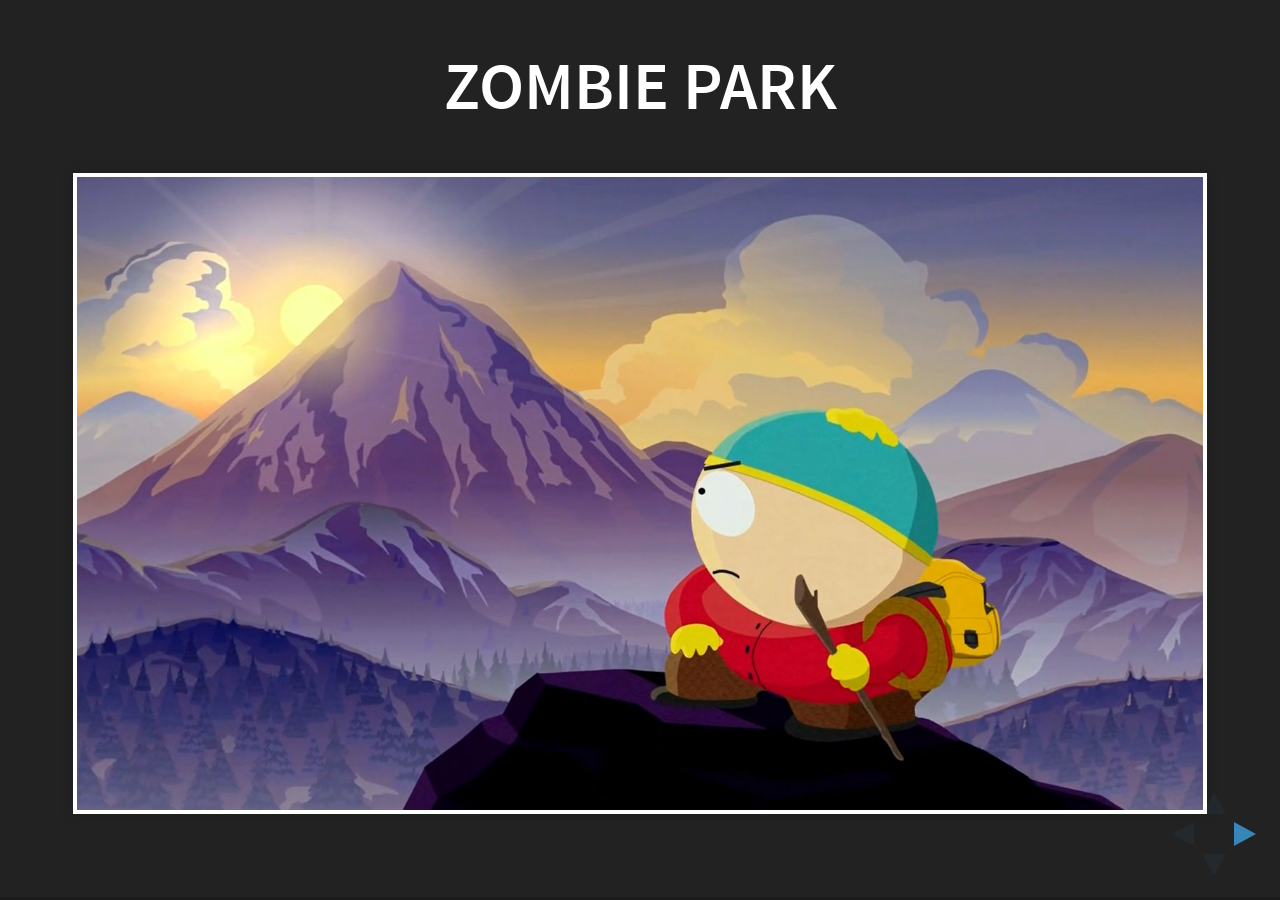
<file: index.html>
<!doctype html>
<html>

<head>
	<meta charset="utf-8">
	<meta name="viewport" content="width=device-width, initial-scale=1.0, maximum-scale=1.0, user-scalable=no">
	<link rel="icon" type="image/png" href="lib/images/logo.png">
	<title>Zombie park</title>

	<link rel="stylesheet" href="css/reveal.css">
	<link rel="stylesheet" href="css/theme/black.css">

	<!-- Theme used for syntax highlighting of code -->
	<link rel="stylesheet" href="lib/css/zenburn.css">
	<link rel="stylesheet" href="lib/css/custom.css">
	<!-- Printing and PDF exports -->
	<script>
		var link = document.createElement('link');
		link.rel = 'stylesheet';
		link.type = 'text/css';
		link.href = window.location.search.match(/print-pdf/gi) ? 'css/print/pdf.css' : 'css/print/paper.css';
		document.getElementsByTagName('head')[0].appendChild(link);
	</script>
</head>

<body>
	<div class="reveal">
		<div class="slides">
			<section>
				<h2>Zombie park</h2>
				<figure><img src="lib/images/back.jpg" alt=""></figure>
			</section>
			<section>
				<h2>Game State</h2>
				<p class="game-satate">Launcher</p>
				<p class="game-satate">LoadingScreen</p>
				<p class="game-satate">Gameplay</p>
			</section>
			<section>
					<h2>Game area</h2>
					<figure><img src="lib/images/scrht2.jpg" alt=""></figure>
			</section>
			<section>
				<h2>Hero</h2>
					
					<section id="fragments">
						<figure class="wrap-img"><img src="lib/images/eric.png" alt=""></figure>
					</section>
					<section id="fragments">
						<pre>
	     <code>
createPlayer: function () {
  this.player.scale.setTo(0.6);
  this.player.body.mass = 0,
  this.add.tween(this.player).to({ y: height * 0.65 }, 1000, Phaser.Easing.Quadratic.In, true, 0, 0, false);
  //walk
  this.player.animations.add("WalkUp", [9, 10, 11], 20, false, true);
  this.player.animations.add("WalkSide", [3, 4, 2], 20, false, true);
  this.player.animations.add("WalkFire", [0, 5, 6], 10, false, true);
  this.player.animations.add("WalkDamage", [12], 20, false, true);
  /*health*/
  this.player.health = this.player.maxHealth = 10;
  this.emptyHP = this.add.sprite((width - 195), 5, "HealthEmpty");
  this.fullHP = this.add.sprite((width - 195), 5, "HealthFull", 1);
  this.life = this.add.sprite((this.emptyHP.x - 15), 15, "Life", 2);
  this.HPRect = new Phaser.Rectangle(0, 0, this.emptyHP.width, this.emptyHP.height);
  this.time.events.add(Phaser.Timer.SECOND * 1, applyBounds, this);
  function applyBounds() {
    this.player.body.collideWorldBounds = true;
  }
}
					</code>
				</pre>
				</section>
			</section>
		<section>
				<h2>Enemies</h2>
					
					<section id="fragments">
						<div class="flex-container">
							<figure class="wrap-img"><img src="lib/images/enemy.png" alt=""></figure>
							<figure class="wrap-img"><img src="lib/images/small_boss.png" alt=""></figure>
							<figure class="wrap-img"><img src="lib/images/big_boss.png" alt=""></figure>
						</div>
					</section>
					<section id="fragments">
						<pre>
	     <code>
function EnemyFactory() {
  this.enemiesTotal = {
    turkey: 180,
    kenny: 1,
    chief: 1
  };
  this.remaining = JSON.parse(JSON.stringify(this.enemiesTotal));
  this.createNext = function () {
    for (var key in this.enemiesTotal) {
      if (this.remaining[key] > 0) {
        this.remaining[key]--;
          return key;
        }
      }
  }
}
					</code>
				</pre>
				</section>
				<section id="fragments">
					<pre><code>
createEnemies: function () {
  this.latestEnemy = this.enemyCreator.createNext();
  if (this.latestEnemy === "turkey") {
  	this.createCreep();
  }
  if (this.latestEnemy === "kenny") {
  	this.createSmallBoss();
    this.time.events.add(Phaser.Timer.SECOND * 2, this.createCandy, this);
    this.time.events.add(Phaser.Timer.SECOND * 10, this.disappearanceCandy, this);
  }
  if (this.latestEnemy === "chief") {
    this.time.events.add(Phaser.Timer.SECOND * 2.5, this.createBigBoss, this);
  }
    this.timer = this.time.now + this.game.rnd.integerInRange(150, 1000);
}						
						</code></pre>
				</section>
				<section id="fragments">
					<h4>Turkey</h4>
					<pre><code>	
createCreep: function () {
  var leftEnemyConfig = {
    startPoint: { x: width + 300, y: this.world.randomY * 0.3 + height / 2 },
    endPoint: { x: -170 }
  };
  var rightEnemyConfig = {
    startPoint: { x: -170, y: this.world.randomY * 0.3 + height / 2 },
    endPoint: { x: width + 350 }
  };
  var currentConfig;
    if (this.game.rnd.integerInRange(0, 1) == 1) {
    	currentConfig = leftEnemyConfig;
    } else {
    	currentConfig = rightEnemyConfig;
    };
    var enemy = this.enemies.create(currentConfig.startPoint.x, currentConfig.startPoint.y, 'Enemy');
      enemy.body.mass = 1;
      enemy.animations.add('walk');
      enemy.animations.play('walk', 10, true);
      this.add.tween(enemy).to(currentConfig.endPoint, 8000, Phaser.Easing.Linear.None, true, 0, 1000, true);
      if (enemy.y > 400) {
      	enemy.scale.setTo(0.7);
      }
      else if (enemy.y < 400) {
        enemy.scale.setTo(0.4);
      }
  }
					</code></pre>
				</section>
<section id="fragments">
					<h4>Kenny</h4>
					<pre><code>	
createSmallBoss: function () {
  var smallBoss = this.boss.create(width + 5, this.world.randomY * 0.3 + 400, 'SmallBoss');
  smallBoss.animations.add('walk');
  smallBoss.animations.play('walk', 10, true);
  smallBoss.scale.setTo(0.45);
  smallBoss.smoothed = true;
  smallBoss.health = 90;
  customMethods.createRandomMove(this.player, 1500, smallBoss, 0.37, height / 2, 2300);
  this.time.events.add(Phaser.Timer.SECOND * 5, soundOfBosses, this);
  function soundOfBosses() {
  	if (smallBoss.health > 0) {
      this.smallBossVoice.play('', 0, 0.6, false);
    }
  }
}
					</code></pre>
				</section>					

<section id="fragments">
					<h4>Chief</h4>
					<pre><code>	
createBigBoss: function () {
  var bigBoss = this.boss.create(width + 5, this.world.randomY * 0.3 + 400, 'BigBoss');
  bigBoss.animations.add('walk');
  bigBoss.animations.play('walk', 2, true);
  this.add.tween(bigBoss).to({ x: 0 }, 4000, Phaser.Easing.Linear.None, true, 0, 1000, true);
  bigBoss.scale.setTo(0.9);
  bigBoss.smoothed = true;
  bigBoss.health = 100;
  customMethods.createRandomMove(this.player, 1700, bigBoss, 0.3, height / 3, 1800);
  bigBoss.smoothed = false;
  this.inBigBoss.play('', 0, 0.75, false);
  this.time.events.add(Phaser.Timer.SECOND * 7, soundOfBosses, this);
  function soundOfBosses() {
    if (bigBoss.health > 0) {
      this.bigBossSong.play('', 0, 0.75, false);
    }
  }
}
					</code></pre>
				</section>					
			</section>
<section>
	<h2>Shoot</h2>
	<section id="fragments">
				<figure class="wrap-img img-bullet"><img src="lib/images/snow_ball.png" alt=""></figure>
	</section>
	<section id="fragments">
				<pre><code>
createBullets: function () {
  this.bulletTimer = 0;
  this.bullets.setAll("outOfBoundsKill", true);
  this.bullets.setAll("checkWorldBounds", true);
},
fire: function () {
  if (this.time.now > this.bulletTimer) {
    var bullet = this.bullets.getFirstExists(false, false, this.player.x - 50, this.player.y + 25);
    if (bullet) {
      bullet.angle = this.player.angle + 50;
      this.physics.arcade.moveToPointer(bullet, customValues.bulletProjectileSpeed);
      this.bulletTimer = this.time.now + customValues.playerFireRate;
    }
  }
}
					</code></pre>
	</section>	
</section>
<section>
	<h2>Damage Player</h2>
	<section id="fragments">
				<pre><code>
this.physics.arcade.collide(this.player, [this.enemies, this.boss], this.damagePlayer, null, this);

damagePlayer: function (player, enemy) {
  this.player.animations.play("WalkDamage", true);
  if (enemy.key == "Enemy") {
    player.damage(2);
    this.playerWound.play("", 0, 0.5, false);
    this.voiceDamage.play("", 0, 0.5, false);
  }
  if (enemy.key == "SmallBoss") {
    player.damage(3);
  }
  if (enemy.key == "BigBoss") {
    player.damage(10);
  }
  if (!this.game.paused || this.enemies.countLiving() > 0) {
    this.HPRect.width = Math.floor((this.player.health / this.player.maxHealth) * this.emptyHP.width);
    this.fullHP.crop(this.HPRect);
    this.gameOverMessage.exists = (this.player.health <= 0);
  }
  if (this.gameOverMessage.exists) {
    this.endOfGame();
    this.enemies.kill();
    this.playerCry.fadeIn(1000);
   }
}
					</code></pre>
	</section>	
</section>
<section>
	<h2>Resolution</h2>
  	<section id="fragments">
				<figure class="wrap-img"><img src="lib/images/mob.jpg" alt=""></figure>
	</section>
		<section id="fragments">
			<pre><code>
this.input.onTap.add(this.onTap, this);
				</code></pre>
		</section>
</section>
<section>
	<h2>Problems</h2>
	<section id="fragments">
				<h4>Random movement of the boss</h4>
				
		<pre><code>
customMethods.createRandomMove(this.player, 1500, smallBoss, 0.37, height / 2, 2300);

createRandomMove: function (player, loop, boss, range, minTop, speed) {
	var move = Wrap.game.time.events.loop(loop, function () {
		Wrap.game.add.tween(boss).to({
			x: player.x,
			y: Wrap.game.world.randomY * range + minTop
		}, speed, Phaser.Easing.Quadratic.InOut, true);
  }, this);
  return move;
}
			</code></pre>
	</section>
	<section id="fragments">
				<h4>Adaptive background</h4>
				
		<pre><code>
var width = window.innerWidth;
var height = window.innerHeight;

Wrap.game = new Phaser.Game(width, height, Phaser.CANVAS);

this.back.height = this.world.height;
  if (width > height) {
  this.back.width = this.world.width;
}
			</code></pre>
	</section>

</section>
<section>
	<h2>Useful links:</h2>
	<ul>
		<li><a href="https://kate-m.github.io/main-game/">Play game</a></li>
		<li><a href="https://github.com/Kate-M/main-game">Source code</a></li>
		<li><a href="http://phaser.io/">Phaser.js</a></li>
	</ul>
</section>
<section>
	<h2>Thank you for your attention!</h2>
	<figure class="flex cat-box">
		<object class="pacman-box" type="image/svg+xml" data="lib/images/cat-svg.svg"></object>
	</figure>
</section>
</div>
</div>

<script src="lib/js/head.min.js"></script>
<script src="js/reveal.js"></script>
<script src="lib/js/custom.js"></script>
<script>
		// More info about config & dependencies:
		// - https://github.com/hakimel/reveal.js#configuration
		// - https://github.com/hakimel/reveal.js#dependencies
		Reveal.initialize({
			dependencies: [
				{ src: 'plugin/markdown/marked.js' },
				{ src: 'plugin/markdown/markdown.js' },
				{ src: 'plugin/notes/notes.js', async: true },
				{ src: 'plugin/highlight/highlight.js', async: true, callback: function () { hljs.initHighlightingOnLoad(); } }
			]
		});
</script>
</body>

</html>
</file>
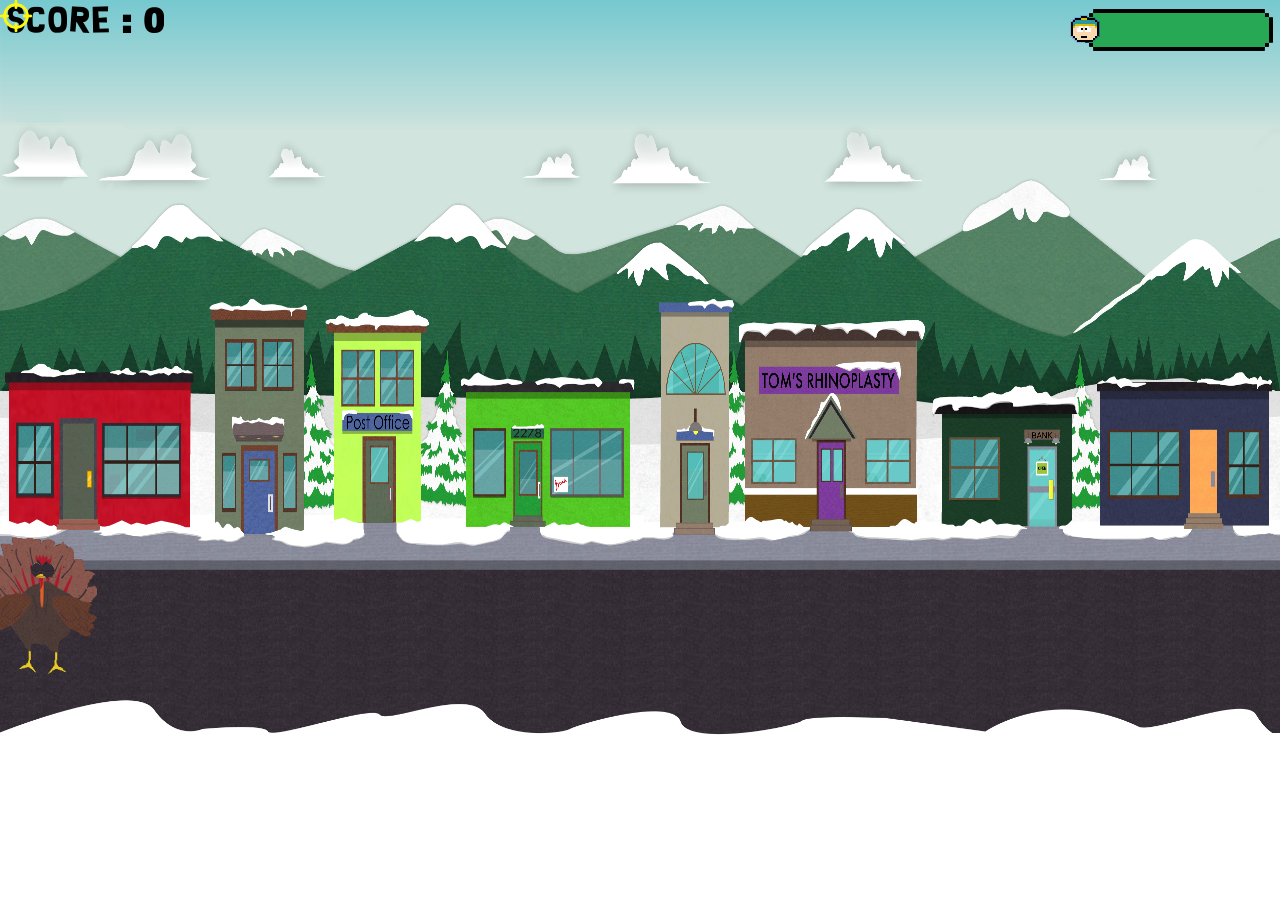
<file: easy-game/index.html>
<!DOCTYPE html>
<html lang="en">
<head>
    <meta charset="UTF-8">
    <title>Zombie Park</title>
    <link rel="stylesheet" href="css/style.css">
    <script src="js/phaser.min.js"></script>
</head>
<body bgcolor="white" onclick="window.focus()" oncotextmenu="event.preventDefault()" onmousewheel="event.preventDefault()">
    <div style = "font-family: SouthPark; position: absolute;"></div>
    <script src="js/launcher.js"></script>
    <script src="js/loadingScreen.js"></script>
    <script src="js/customValues.js"></script>
    <script src="js/customMethods.js"></script>
    <script src="js/MobileUI.js"></script>
    <script src="js/gameplay.js"></script>
    <script src="js/script.js"></script>
   

</body>
</html>
</file>
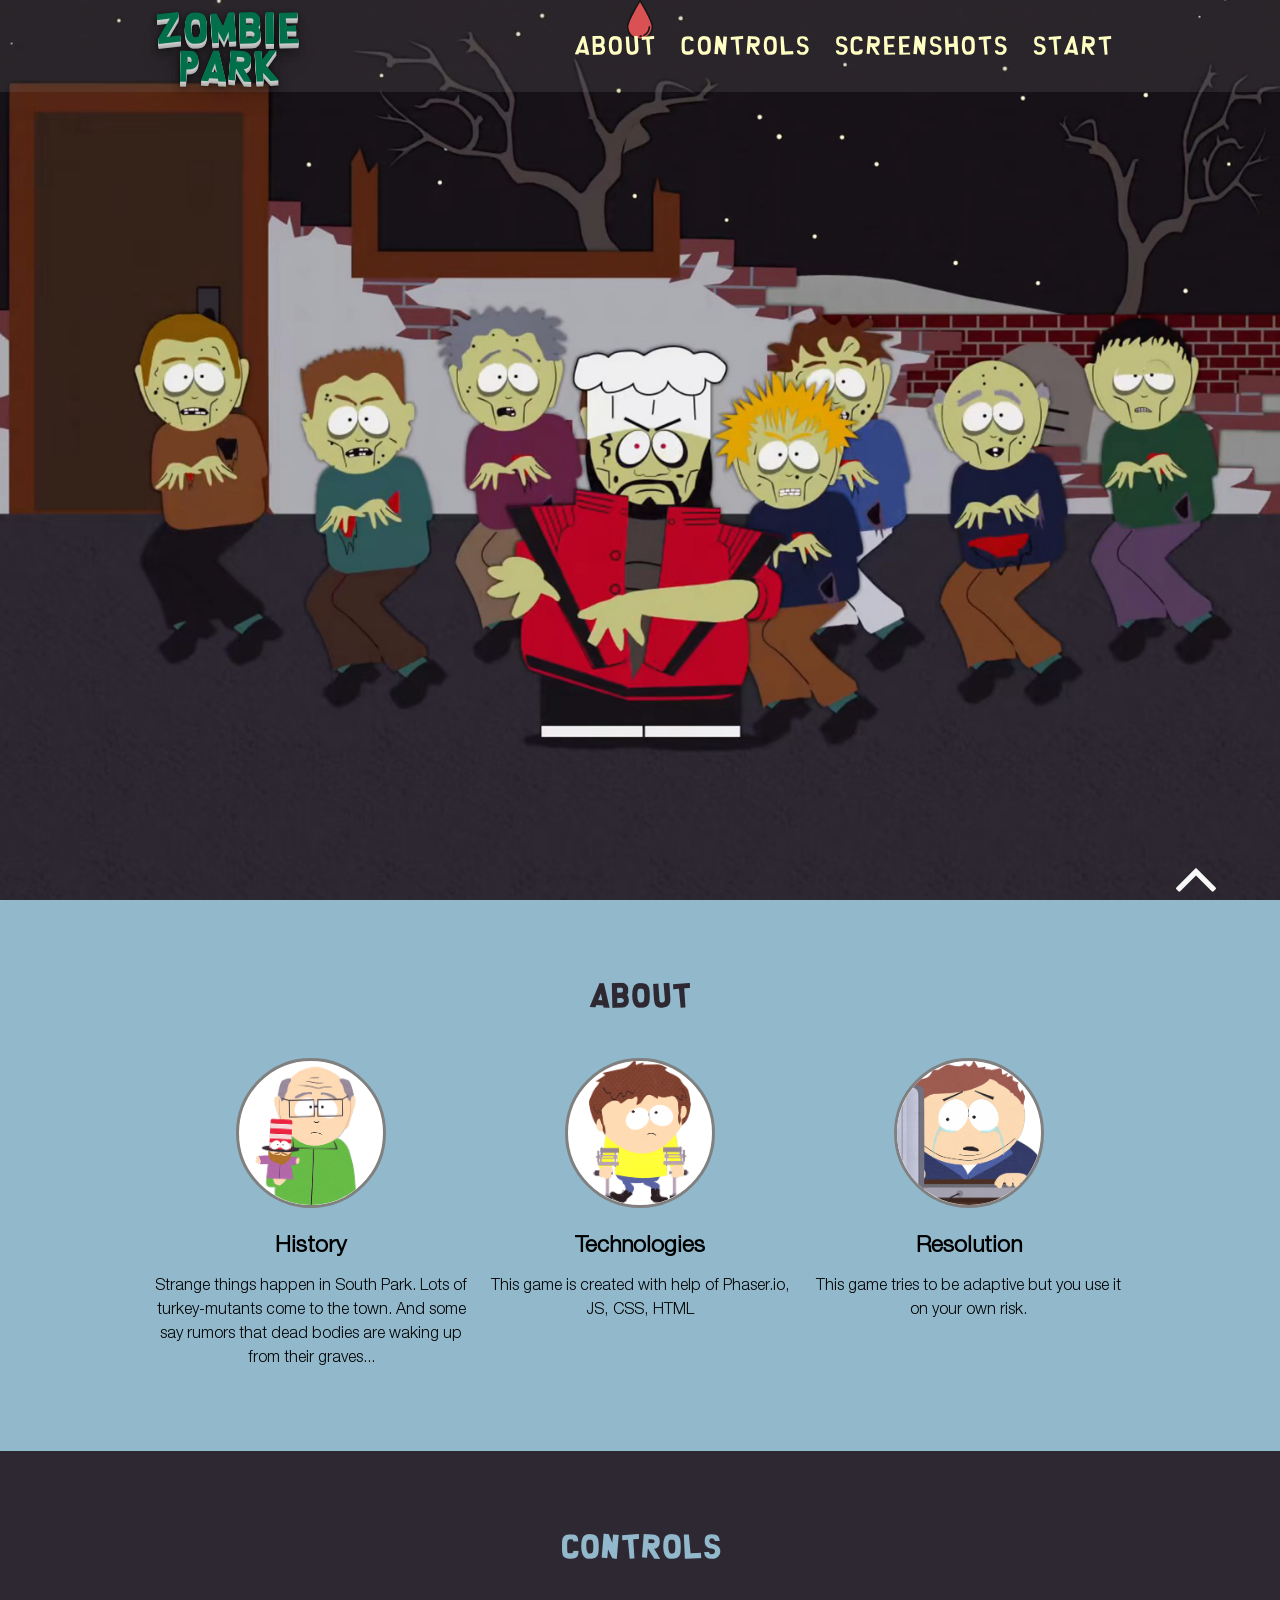
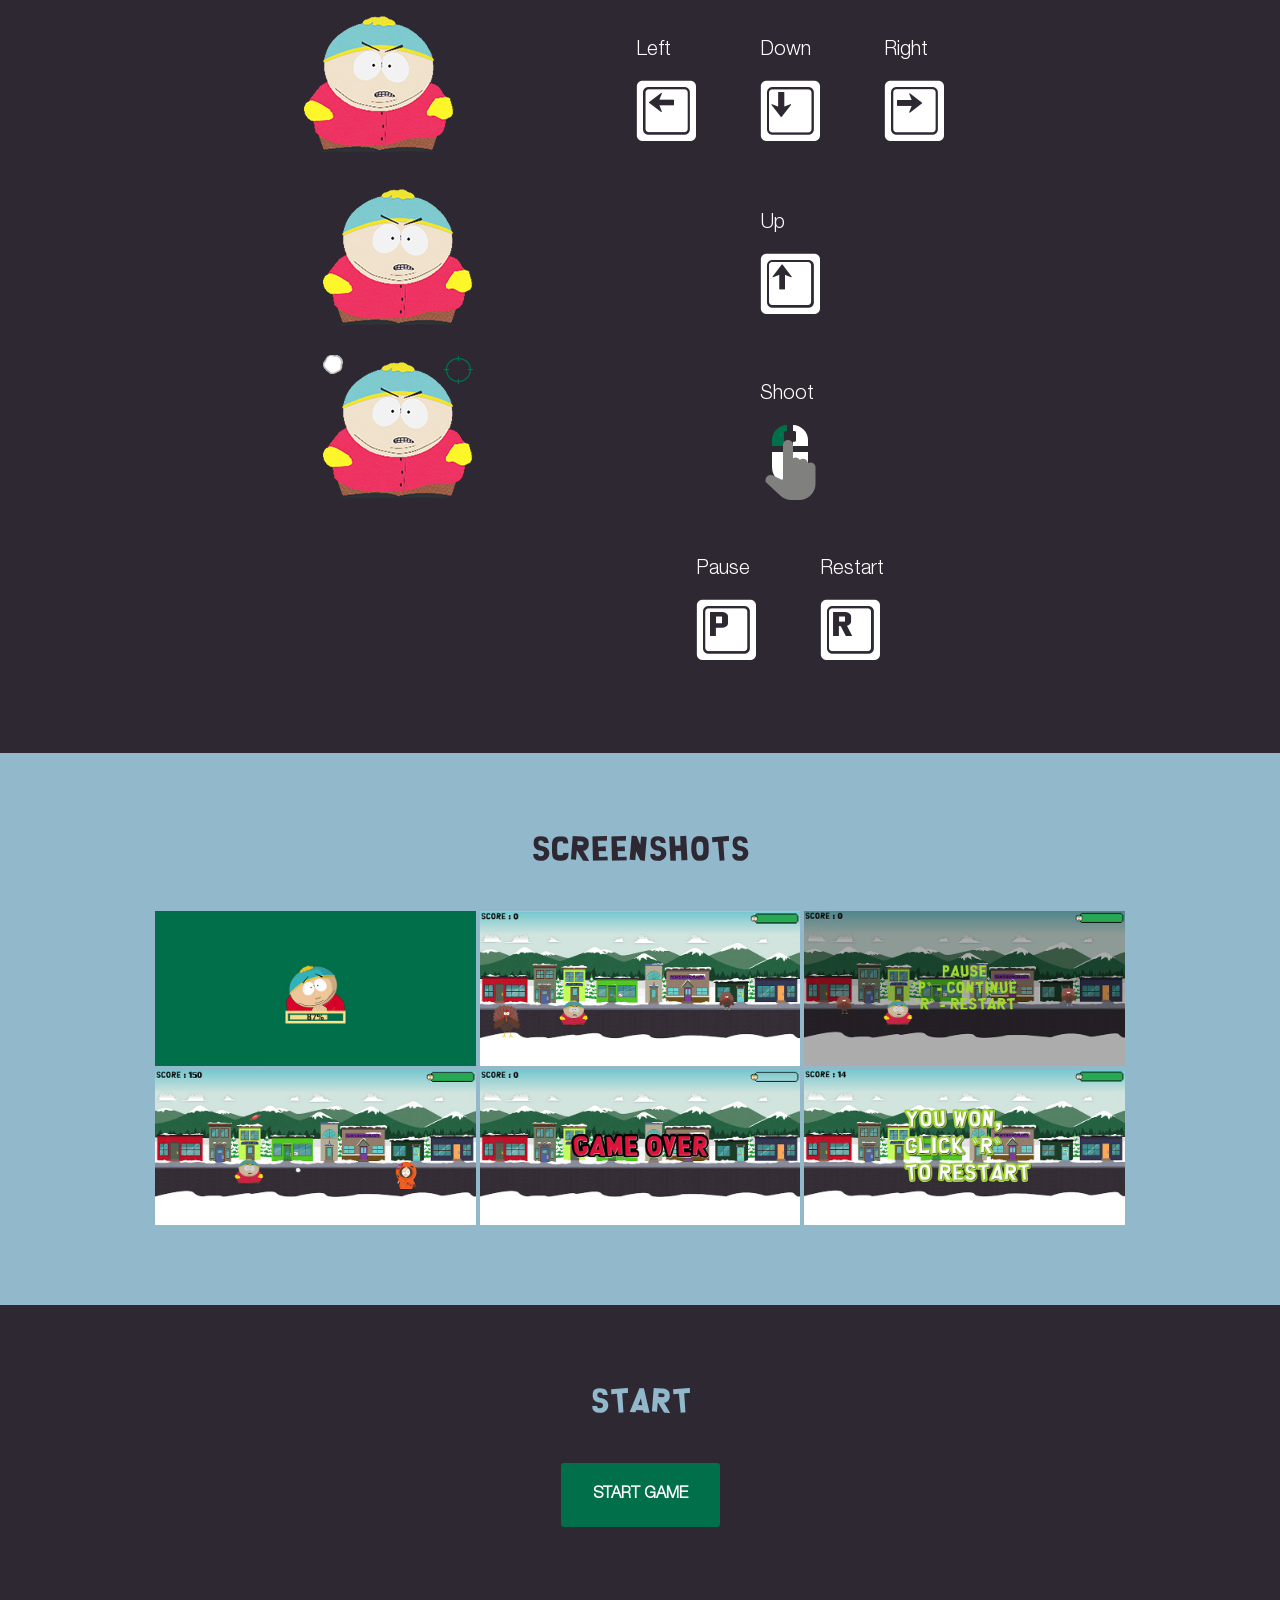
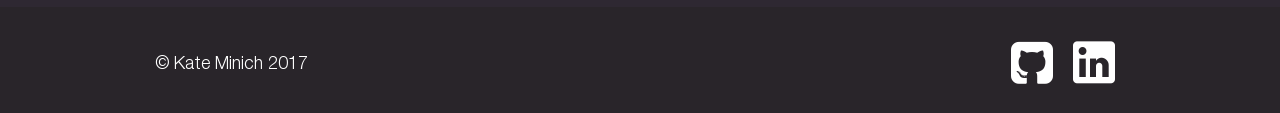
<file: easy-game/page/index.html>
<!doctype html>
<html>

<head>
	<meta charset="utf-8">
	<title>Zombie park</title>
	<meta http-equiv="X-UA-Compatible" content="IE=edge">
	<meta name="viewport" content="width=device-width, initial-scale=1.0">
	<meta name="application-name" content="Zombie park">
	<meta name="msapplication-TileImage" content="images/favicon.png">
	<link rel="icon" type="image/png" href="images/favicon.png">
	<link rel="stylesheet" href="css/style.css">


	<!--[if lt IE 9]>
        <script src="https://oss.maxcdn.com/html5shiv/3.7.2/html5shiv.min.js"></script>
        <script src="https://oss.maxcdn.com/respond/1.4.2/respond.min.js"></script>
    <![endif]-->

</head>

<body>
	<div class="loaderArea">
		<div class="load">
			<div class="preloader-box">
				<div class="preloader-container">
					<div class="preloader-glass">
						<div class="preloader-cap-left"></div>
						<div class="preloader-cap-right"></div>
						<div class="preloader-fill">
							<div class="preloader-bubble-1"></div>
							<div class="preloader-bubble-2"></div>
							<div class="preloader-bubble-3"></div>
							<div class="preloader-bubble-4"></div>
							<div class="preloader-bubble-5"></div>
							<div class="preloader-bubble-6"></div>
						</div>
					</div>
				</div>
			</div>
		</div>
	</div>
	<div class="wrapper">
		<header id="header">
			<div class="container container-grid">
				<div class="logo">
					<a href="#">
						<h1>Zombie</br>park</h1>
					</a>
				</div>
				<nav>
					<ul class="menu container-grid">
						<li>
							<a href="#about" class="menu-item">About</a>
						</li>
						<li>
							<a href="#controls" class="menu-item">Controls</a>
						</li>
						<li>
							<a href="#screenshots" class="menu-item">Screenshots</a>
						</li>
						<li>
							<a href="#start" class="menu-item">Start</a>
						</li>
					</ul>
				</nav>
			</div>
		</header>
		<main>
			<section id="banner" class="banner-area">
				<a href="#about" class="btn-down">
					<img src="images/blood.svg" alt="">
				</a>
				<a href="#header" class="btn-up hide">
					<img src="images/up-arrow.svg" alt="">
				</a>
			</section>
			<section id="about" class="about">
				<div class="container">
					<h2>About</h2>
					<ul class="about-list container-grid">
						<li>
							<figure class="about-thumb">
								<div class="about-img-wrap">
									<img class="about-img" src="images/about1.png" alt="">
								</div>
								<figcaption class="about-text">
									<h3>History</h3>
									<p>Strange things happen in South Park. Lots of turkey-mutants come to the town. And some say rumors that dead bodies are waking up from their graves...</p>
								</figcaption>
							</figure>
						</li>
						<li>
							<figure class="about-thumb">
								<div class="about-img-wrap">
									<img class="about-img" src="images/about2.png" alt="">
								</div>
								<figcaption class="about-text">
									<h3>Technologies</h3>
									<p>This game is created with help of <a href="http://phaser.io">Phaser.io</a>, JS, CSS, HTML</p>
								</figcaption>
							</figure>
						</li>
						<li>
							<figure class="about-thumb">
								<div class="about-img-wrap">
									<img class="about-img" src="images/about3.png" alt="">
								</div>
								<figcaption class="about-text">
									<h3>Resolution</h3>
									<p>This game tries to be adaptive but you use it on your own risk.</p>
								</figcaption>
							</figure>
						</li>
					</ul>
				</div>
			</section>
			<section id="controls" class="controls">
				<div class="container">
					<h2>Controls</h2>
					<div class="controls-text">
						<ul class="controls-list">
							<li>
								<div class="controls-preview controls-player controls-side"></div>
								<div class="controls-button">
									<div class="controls-button-wrap">
										<p>Left</p>
										<span class="icon-arrow-left"></span>
									</div>
									<div class="controls-button-wrap">
										<p>Down</p>
										<span class="icon-arrow-down"></span>
									</div>
									<div class="controls-button-wrap">
										<p>Right</p>
										<span class="icon-arrow-right"></span>
									</div>
								</div>
							</li>
							<li>
								<div class="controls-preview controls-player controls-up"></div>
								<div class="controls-button">
									<div class="controls-button-wrap">
										<p>Up</p>
										<span class="icon-arrow-up"></span>
									</div>
								</div>
							</li>
							<li>
								<div class="controls-preview controls-player controls-shoot"></div>
								<div class="controls-button">
									<div class="controls-button-wrap">
										<p>Shoot</p>
										<div class="controls-button-group">
											<object class="controls-mouse" type="image/svg+xml" data="images/mouse.svg"></object>
										</div>
									</div>
								</div>
							</li>
							<li>
								<div class="controls-preview controls-preview-scrht"></div>
								<div class="controls-button">
									<div class="controls-button-wrap">
										<p>Pause</p>
										<span class="icon-letter-p"></span>
									</div>
									<div class="controls-button-wrap">
										<p>Restart</p>
										<span class="icon-letter-r"></span>
									</div>
								</div>
							</li>
						</ul>
					</div>
				</div>
			</section>
			<section id="screenshots" class="screenshots">
				<div class="container">
					<h2>Screenshots</h2>
					<ul class="screenshots-list container-grid">
						<li>
							<figure class><img src="images/scrht1.jpg" alt=""></figure>
						</li>
						<li>
							<figure><img src="images/scrht2.jpg" alt=""></figure>
						</li>
						<li>
							<figure><img src="images/scrht3.jpg" alt=""></figure>
						</li>
						<li>
							<figure><img src="images/scrht4.jpg" alt=""></figure>
						</li>
						<li>
							<figure><img src="images/scrht5.jpg" alt=""></figure>
						</li>
						<li>
							<figure><img src="images/scrht6.jpg" alt=""></figure>
						</li>
					</ul>
				</div>
			</section>
			<section id="start" class="start">
				<div class="container">
					<h2>Start</h2>
					<div class="button-box">
						<a href="https://kate-m.github.io/main-game/" class="btn-start">Start Game</a>
					</div>
				</div>
			</section>
		</main>
		<footer>
			<div class="container container-grid">
				<div class="copyright">
					<p>&copy; Kate Minich 2017</p>
				</div>
				<ul class="social container-grid">
					<li>
						<a href="https://kate-m.github.io" target="_blank">
							<span class="icon-github-sign"></span>
						</a>
					</li>
					<li>
						<a href="https://www.linkedin.com/in/ekaterina-minich-61587594/" target="_blank">
							<span class="icon-linkedin-logo"></span>
						</a>
					</li>
				</ul>
			</div>
		</footer>
	</div>
	<script src="js/scripts.js"></script>
</body>

</html>
</file>
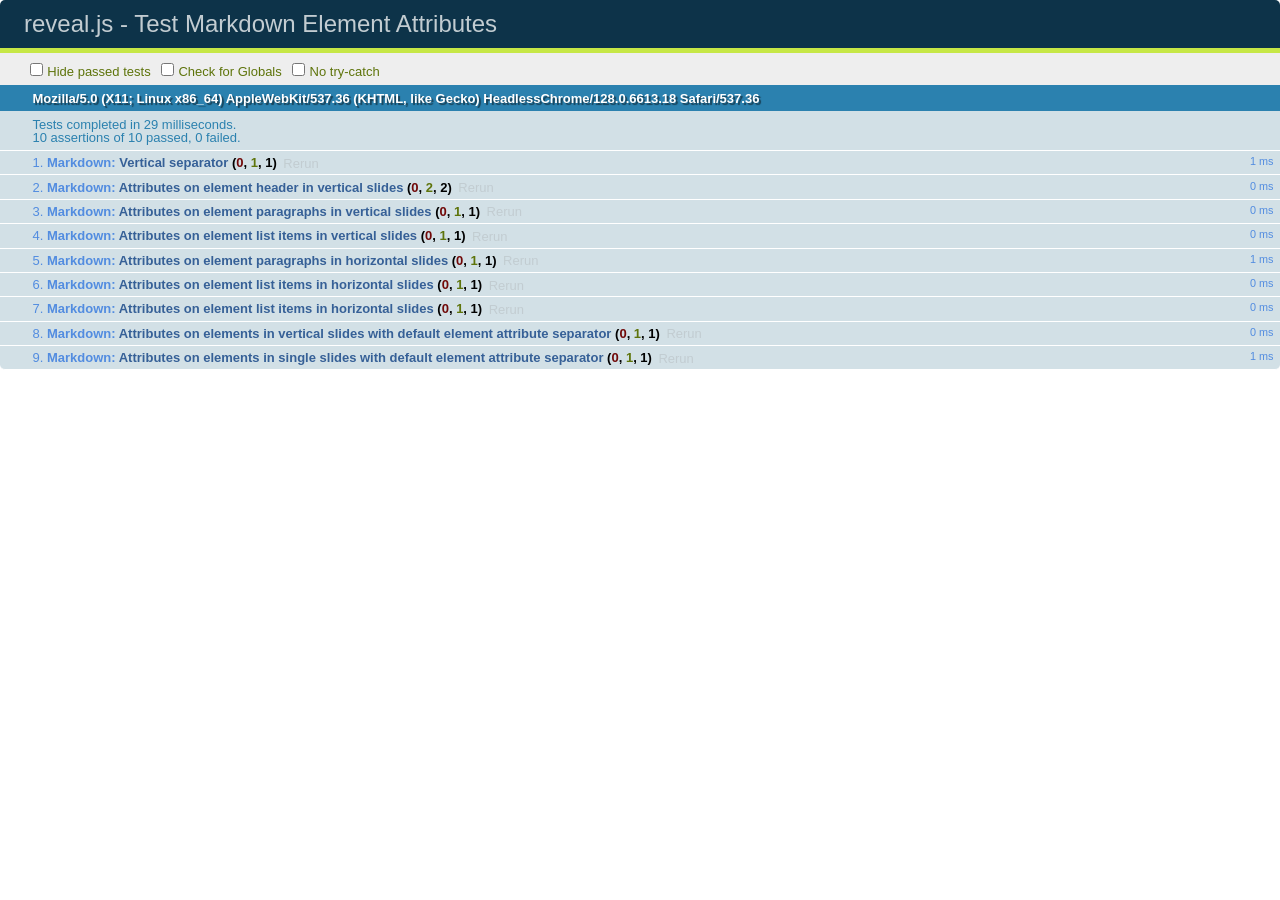
<file: test/test-markdown-element-attributes.html>
<!doctype html>
<html lang="en">

	<head>
		<meta charset="utf-8">

		<title>reveal.js - Test Markdown Element Attributes</title>

		<link rel="stylesheet" href="../css/reveal.css">
		<link rel="stylesheet" href="qunit-1.12.0.css">
	</head>

	<body style="overflow: auto;">

		<div id="qunit"></div>
		<div id="qunit-fixture"></div>

		<div class="reveal" style="display: none;">

			<div class="slides">

				<!-- <section data-markdown="example.md" data-separator="^\n\n\n" data-separator-vertical="^\n\n"></section> -->

				<!-- Slides are separated by newline + three dashes + newline, vertical slides identical but two dashes -->
				<section data-markdown data-separator="^\n---\n$" data-separator-vertical="^\n--\n$" data-element-attributes="{_\s*?([^}]+?)}">>
					<script type="text/template">
						## Slide 1.1
						<!-- {_class="fragment fade-out" data-fragment-index="1"} -->

						--

						## Slide 1.2
						<!-- {_class="fragment shrink"} -->

						Paragraph 1
						<!-- {_class="fragment grow"} -->

						Paragraph 2
						<!-- {_class="fragment grow"} -->

						- list item 1 <!-- {_class="fragment grow"} -->
						- list item 2 <!-- {_class="fragment grow"} -->
						- list item 3 <!-- {_class="fragment grow"} -->


						---

						## Slide 2


						Paragraph 1.2  
						multi-line <!-- {_class="fragment highlight-red"} -->

						Paragraph 2.2 <!-- {_class="fragment highlight-red"} -->

						Paragraph 2.3 <!-- {_class="fragment highlight-red"} -->

						Paragraph 2.4 <!-- {_class="fragment highlight-red"} -->

						- list item 1 <!-- {_class="fragment highlight-green"} -->
						- list item 2<!-- {_class="fragment highlight-green"} -->
						- list item 3<!-- {_class="fragment highlight-green"} -->
						- list item 4
						<!-- {_class="fragment highlight-green"} -->
						- list item 5<!-- {_class="fragment highlight-green"} -->

						Test

						![Example Picture](examples/assets/image2.png)
						<!-- {_class="reveal stretch"} -->

					</script>
				</section>



				<section 	data-markdown data-separator="^\n\n\n"
									data-separator-vertical="^\n\n"
									data-separator-notes="^Note:"
									data-charset="utf-8">
					<script type="text/template">
						# Test attributes in Markdown with default separator
						## Slide 1 Def <!-- .element: class="fragment highlight-red" data-fragment-index="1" -->


						## Slide 2 Def
						<!-- .element: class="fragment highlight-red" -->

					</script>
				</section>

				<section data-markdown>
				  <script type="text/template">
					## Hello world
					A paragraph
					<!-- .element: class="fragment highlight-blue" -->
				  </script>
				</section>

				<section data-markdown>
				  <script type="text/template">
					## Hello world

					Multiple  
					Line
					<!-- .element: class="fragment highlight-blue" -->
				  </script>
				</section>

				<section data-markdown>
				  <script type="text/template">
					## Hello world

					Test<!-- .element: class="fragment highlight-blue" -->

					More Test
				  </script>
				</section>


			</div>

		</div>

		<script src="../lib/js/head.min.js"></script>
		<script src="../js/reveal.js"></script>
		<script src="../plugin/markdown/marked.js"></script>
		<script src="../plugin/markdown/markdown.js"></script>
		<script src="qunit-1.12.0.js"></script>

		<script src="test-markdown-element-attributes.js"></script>

	</body>
</html>
</file>
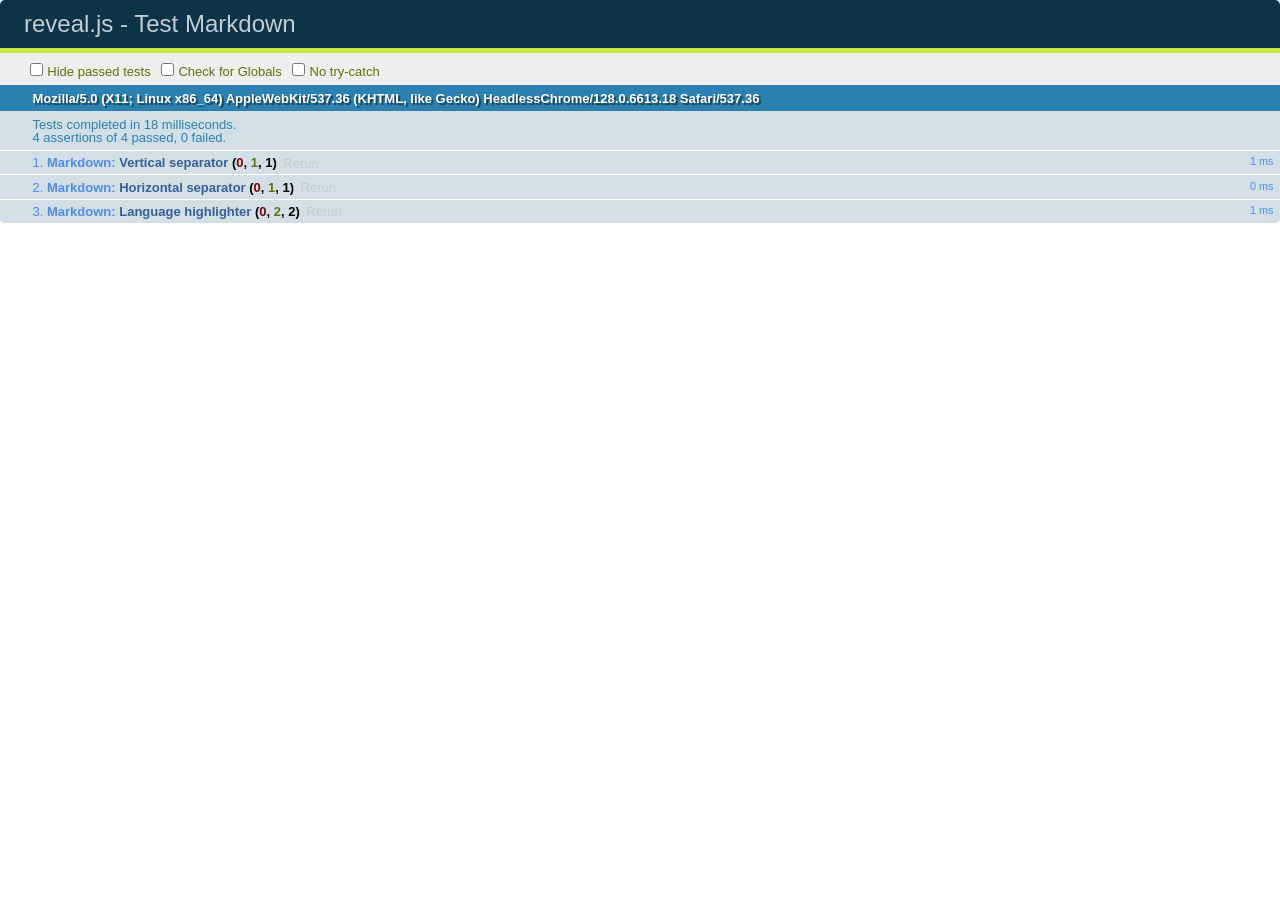
<file: test/test-markdown-external.html>
<!doctype html>
<html lang="en">

	<head>
		<meta charset="utf-8">

		<title>reveal.js - Test Markdown</title>

		<link rel="stylesheet" href="../css/reveal.css">
		<link rel="stylesheet" href="qunit-1.12.0.css">
	</head>

	<body style="overflow: auto;">

		<div id="qunit"></div>
  		<div id="qunit-fixture"></div>

		<div class="reveal" style="display: none;">

			<div class="slides">
				<section data-markdown="simple.md" data-separator="^\n\n\n" data-separator-vertical="^\n\n"></section>
			</div>

		</div>

		<script src="../lib/js/head.min.js"></script>
		<script src="../js/reveal.js"></script>
		<script src="../plugin/highlight/highlight.js"></script>
		<script src="../plugin/markdown/marked.js"></script>
		<script src="../plugin/markdown/markdown.js"></script>
		<script src="qunit-1.12.0.js"></script>

		<script src="test-markdown-external.js"></script>

	</body>
</html>
</file>
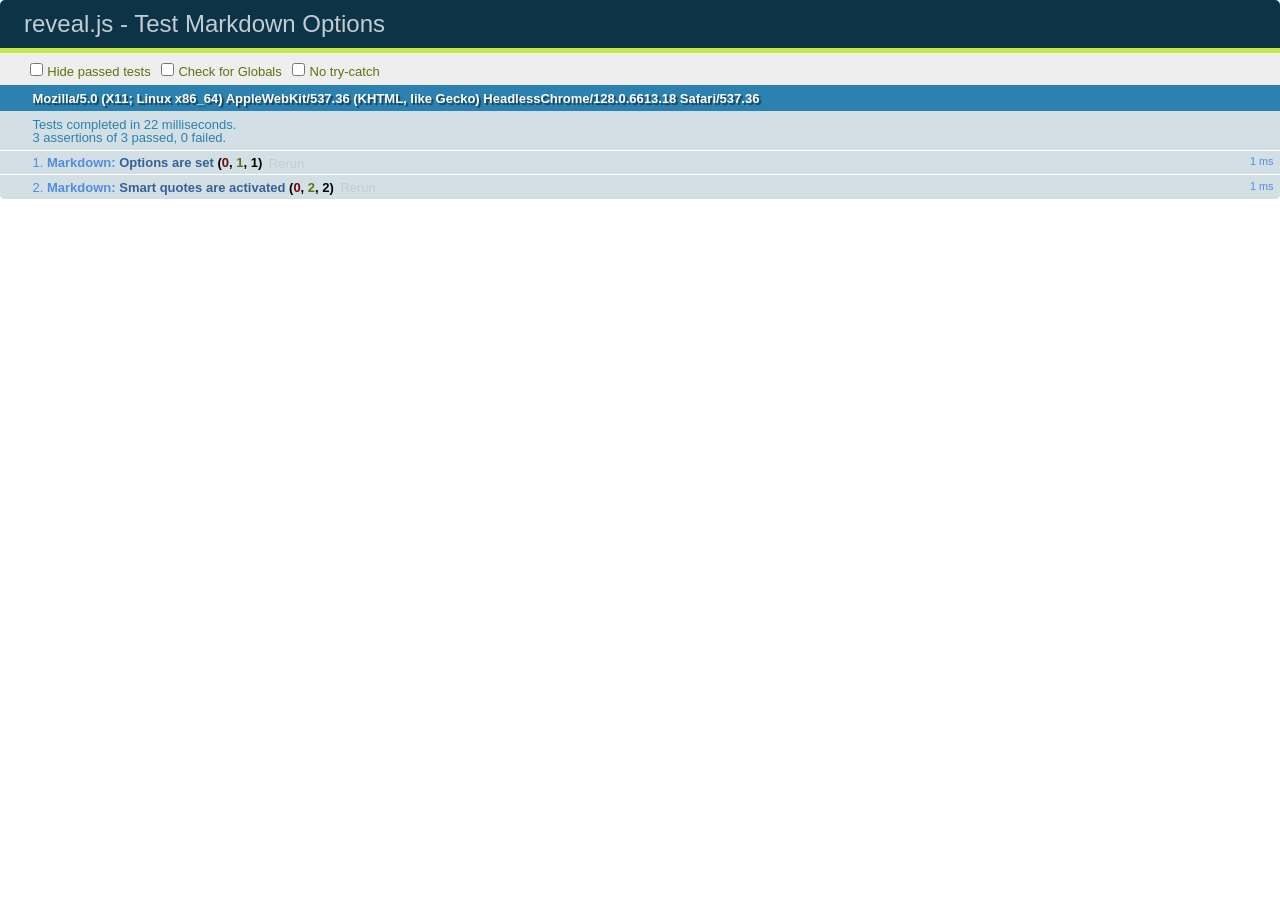
<file: test/test-markdown-options.html>
<!doctype html>
<html lang="en">

	<head>
		<meta charset="utf-8">

		<title>reveal.js - Test Markdown Options</title>

		<link rel="stylesheet" href="../css/reveal.css">
		<link rel="stylesheet" href="qunit-1.12.0.css">
	</head>

	<body style="overflow: auto;">

		<div id="qunit"></div>
		<div id="qunit-fixture"></div>

		<div class="reveal" style="display: none;">

			<div class="slides">

				<section data-markdown>
					<script type="text/template">
						## Testing Markdown Options

						This "slide" should contain 'smart' quotes.
					</script>
				</section>

			</div>

		</div>

		<script src="../lib/js/head.min.js"></script>
		<script src="../js/reveal.js"></script>
		<script src="qunit-1.12.0.js"></script>

		<script src="test-markdown-options.js"></script>

	</body>
</html>
</file>
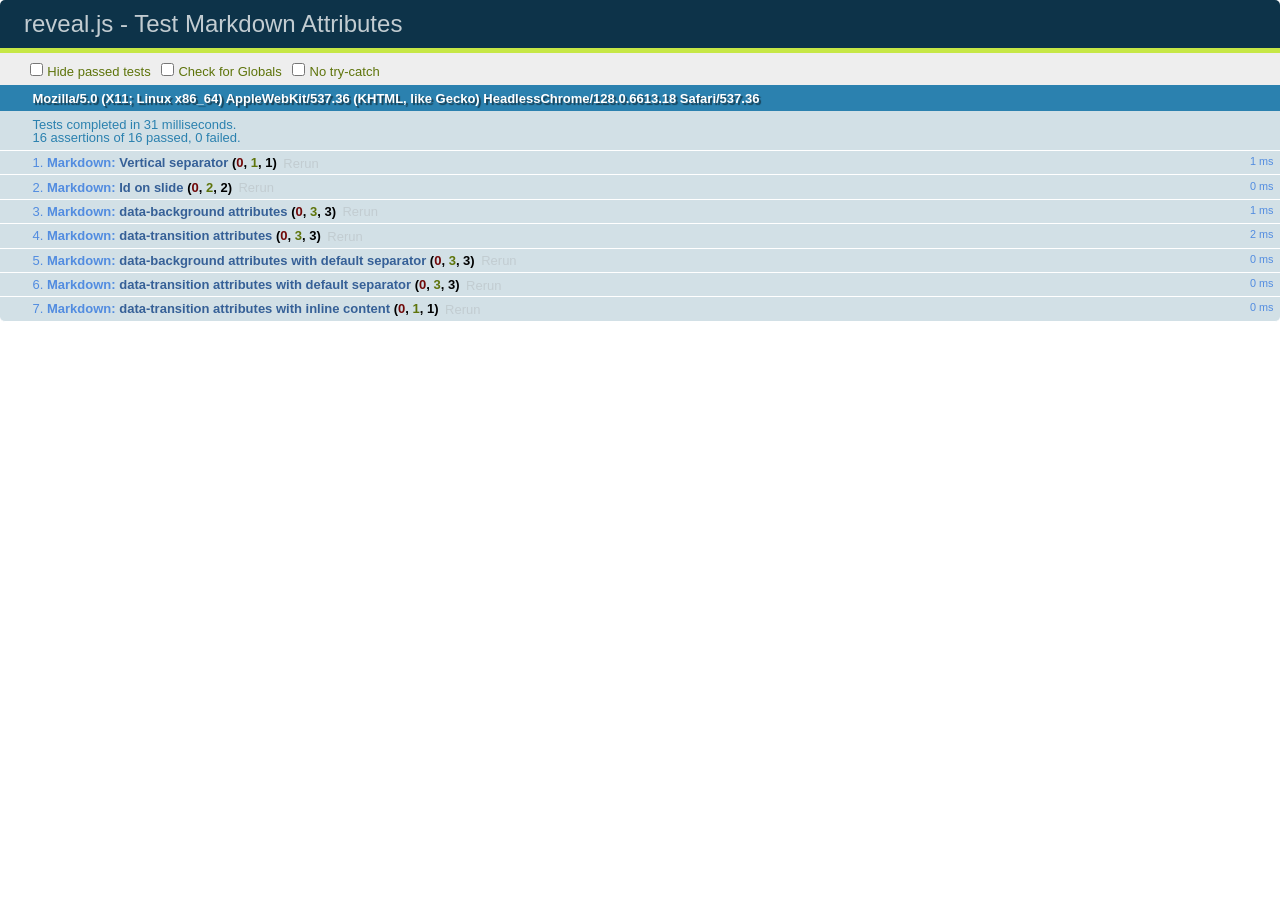
<file: test/test-markdown-slide-attributes.html>
<!doctype html>
<html lang="en">

	<head>
		<meta charset="utf-8">

		<title>reveal.js - Test Markdown Attributes</title>

		<link rel="stylesheet" href="../css/reveal.css">
		<link rel="stylesheet" href="qunit-1.12.0.css">
	</head>

	<body style="overflow: auto;">

		<div id="qunit"></div>
		<div id="qunit-fixture"></div>

		<div class="reveal" style="display: none;">

			<div class="slides">

				<!-- <section data-markdown="example.md" data-separator="^\n\n\n" data-separator-vertical="^\n\n"></section> -->

				<!-- Slides are separated by three lines, vertical slides by two lines, attributes are one any line starting with (spaces and) two dashes -->
				<section 	data-markdown data-separator="^\n\n\n"
									data-separator-vertical="^\n\n"
									data-separator-notes="^Note:"
									data-attributes="--\s(.*?)$"
									data-charset="utf-8">
					<script type="text/template">
						# Test attributes in Markdown
						## Slide 1



						## Slide 2
						<!-- -- id="slide2" data-transition="zoom" data-background="#A0C66B" -->


						## Slide 2.1
						<!-- -- data-background="#ff0000" data-transition="fade" -->


						## Slide 2.2
						[Link to Slide2](#/slide2)



						## Slide 3
						<!-- -- data-transition="zoom" data-background="#C6916B" -->



						## Slide 4
					</script>
				</section>

				<section 	data-markdown data-separator="^\n\n\n"
									data-separator-vertical="^\n\n"
									data-separator-notes="^Note:"
									data-charset="utf-8">
					<script type="text/template">
						# Test attributes in Markdown with default separator
						## Slide 1 Def



						## Slide 2 Def
						<!-- .slide: id="slide2def" data-transition="concave" data-background="#A7C66B" -->


						## Slide 2.1 Def
						<!-- .slide: data-background="#f70000" data-transition="page" -->


						## Slide 2.2 Def
						[Link to Slide2](#/slide2def)



						## Slide 3 Def
						<!-- .slide: data-transition="concave" data-background="#C7916B" -->



						## Slide 4
					</script>
				</section>

				<section data-markdown>
					<script type="text/template">
						<!-- .slide: data-background="#ff0000" -->
						## Hello world
					</script>
				</section>

				<section data-markdown>
					<script type="text/template">
						## Hello world
						<!-- .slide: data-background="#ff0000" -->
					</script>
				</section>

				<section data-markdown>
					<script type="text/template">
						## Hello world

						Test
						<!-- .slide: data-background="#ff0000" -->

						More Test
					</script>
				</section>

			</div>

		</div>

		<script src="../lib/js/head.min.js"></script>
		<script src="../js/reveal.js"></script>
		<script src="../plugin/markdown/marked.js"></script>
		<script src="../plugin/markdown/markdown.js"></script>
		<script src="qunit-1.12.0.js"></script>

		<script src="test-markdown-slide-attributes.js"></script>

	</body>
</html>
</file>
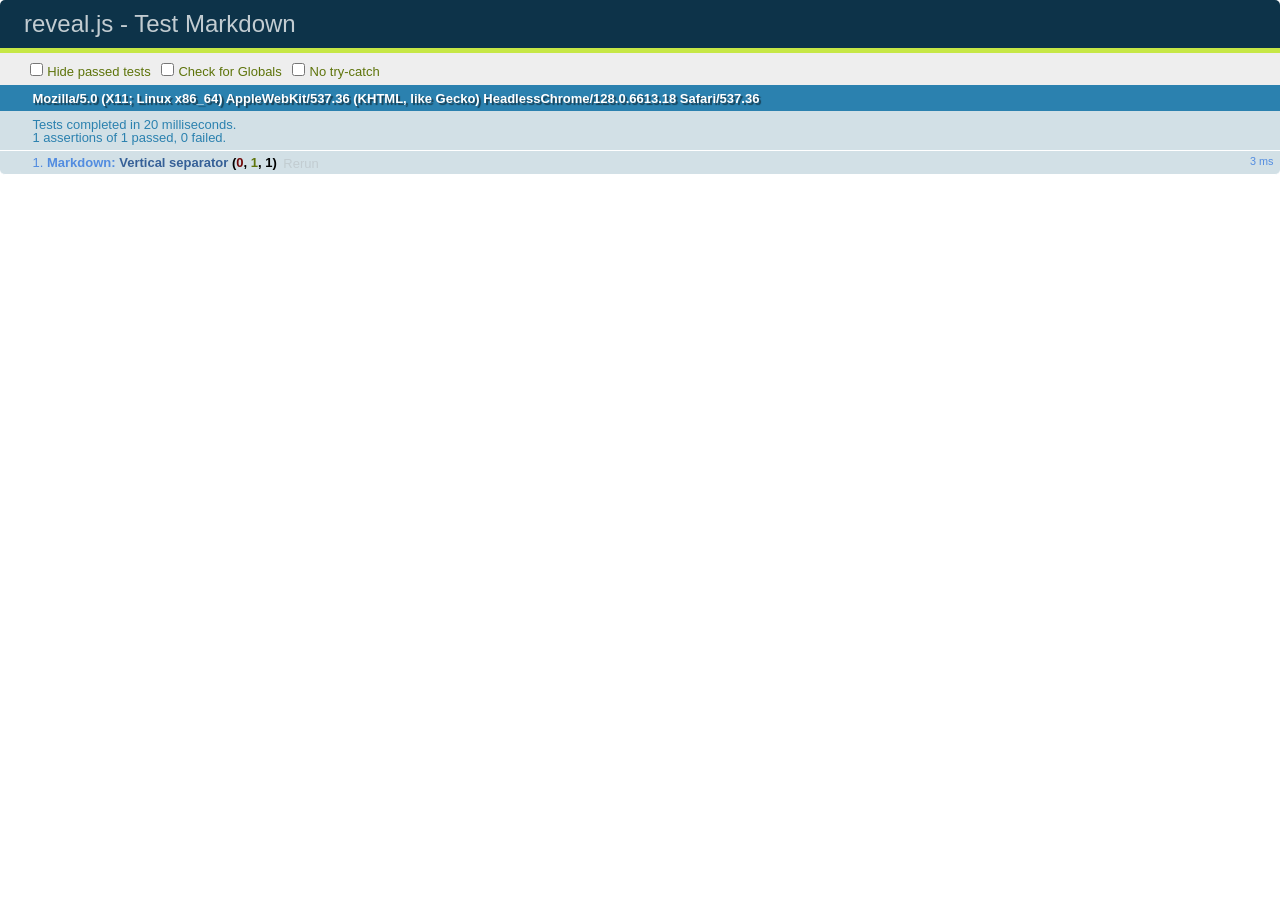
<file: test/test-markdown.html>
<!doctype html>
<html lang="en">

	<head>
		<meta charset="utf-8">

		<title>reveal.js - Test Markdown</title>

		<link rel="stylesheet" href="../css/reveal.css">
		<link rel="stylesheet" href="qunit-1.12.0.css">
	</head>

	<body style="overflow: auto;">

		<div id="qunit"></div>
		<div id="qunit-fixture"></div>

		<div class="reveal" style="display: none;">

			<div class="slides">

				<!-- <section data-markdown="example.md" data-separator="^\n\n\n" data-separator-vertical="^\n\n"></section> -->

				<!-- Slides are separated by newline + three dashes + newline, vertical slides identical but two dashes -->
				<section data-markdown data-separator="^\n---\n$" data-separator-vertical="^\n--\n$">
					<script type="text/template">
						## Slide 1.1

						--

						## Slide 1.2

						---

						## Slide 2
					</script>
				</section>

			</div>

		</div>

		<script src="../lib/js/head.min.js"></script>
		<script src="../js/reveal.js"></script>
		<script src="../plugin/markdown/marked.js"></script>
		<script src="../plugin/markdown/markdown.js"></script>
		<script src="qunit-1.12.0.js"></script>

		<script src="test-markdown.js"></script>

	</body>
</html>
</file>
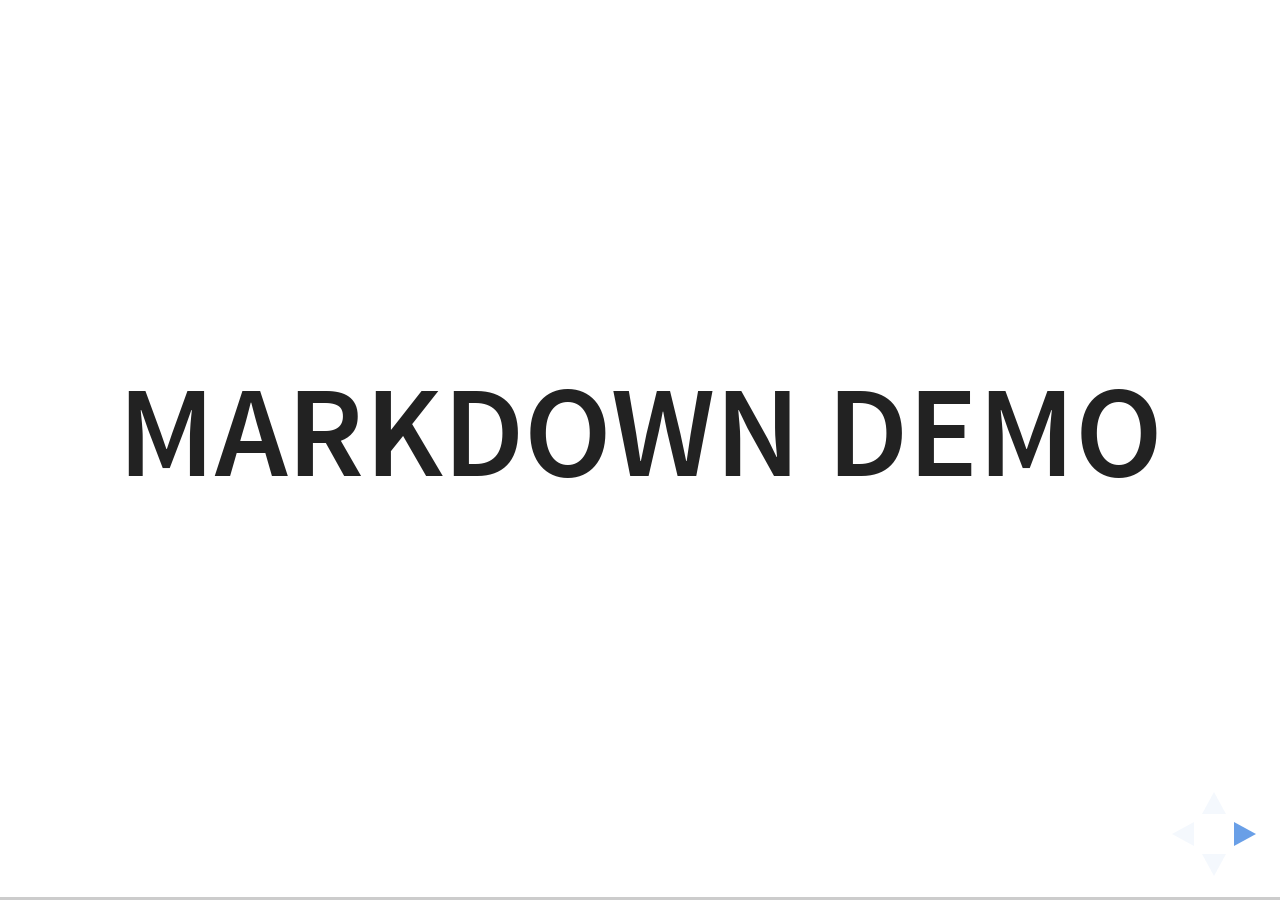
<file: plugin/markdown/example.html>
<!doctype html>
<html lang="en">

	<head>
		<meta charset="utf-8">

		<title>reveal.js - Markdown Demo</title>

		<link rel="stylesheet" href="../../css/reveal.css">
		<link rel="stylesheet" href="../../css/theme/white.css" id="theme">

        <link rel="stylesheet" href="../../lib/css/zenburn.css">
	</head>

	<body>

		<div class="reveal">

			<div class="slides">

                <!-- Use external markdown resource, separate slides by three newlines; vertical slides by two newlines -->
                <section data-markdown="example.md" data-separator="^\n\n\n" data-separator-vertical="^\n\n"></section>

                <!-- Slides are separated by three dashes (quick 'n dirty regular expression) -->
                <section data-markdown data-separator="---">
                    <script type="text/template">
                        ## Demo 1
                        Slide 1
                        ---
                        ## Demo 1
                        Slide 2
                        ---
                        ## Demo 1
                        Slide 3
                    </script>
                </section>

                <!-- Slides are separated by newline + three dashes + newline, vertical slides identical but two dashes -->
                <section data-markdown data-separator="^\n---\n$" data-separator-vertical="^\n--\n$">
                    <script type="text/template">
                        ## Demo 2
                        Slide 1.1

                        --

                        ## Demo 2
                        Slide 1.2

                        ---

                        ## Demo 2
                        Slide 2
                    </script>
                </section>

                <!-- No "extra" slides, since there are no separators defined (so they'll become horizontal rulers) -->
                <section data-markdown>
                    <script type="text/template">
                        A

                        ---

                        B

                        ---

                        C
                    </script>
                </section>

                <!-- Slide attributes -->
                <section data-markdown>
                    <script type="text/template">
                        <!-- .slide: data-background="#000000" -->
                        ## Slide attributes
                    </script>
                </section>

                <!-- Element attributes -->
                <section data-markdown>
                    <script type="text/template">
                        ## Element attributes
                        - Item 1 <!-- .element: class="fragment" data-fragment-index="2" -->
                        - Item 2 <!-- .element: class="fragment" data-fragment-index="1" -->
                    </script>
                </section>

                <!-- Code -->
                <section data-markdown>
                    <script type="text/template">
                        ```php
                        public function foo()
                        {
                            $foo = array(
                                'bar' => 'bar'
                            )
                        }
                        ```
                    </script>
                </section>

            </div>
		</div>

		<script src="../../lib/js/head.min.js"></script>
		<script src="../../js/reveal.js"></script>

		<script>

			Reveal.initialize({
				controls: true,
				progress: true,
				history: true,
				center: true,

				// Optional libraries used to extend on reveal.js
				dependencies: [
					{ src: '../../lib/js/classList.js', condition: function() { return !document.body.classList; } },
					{ src: 'marked.js', condition: function() { return !!document.querySelector( '[data-markdown]' ); } },
                    { src: 'markdown.js', condition: function() { return !!document.querySelector( '[data-markdown]' ); } },
                    { src: '../highlight/highlight.js', async: true, callback: function() { hljs.initHighlightingOnLoad(); } },
					{ src: '../notes/notes.js' }
				]
			});

		</script>

	</body>
</html>
</file>
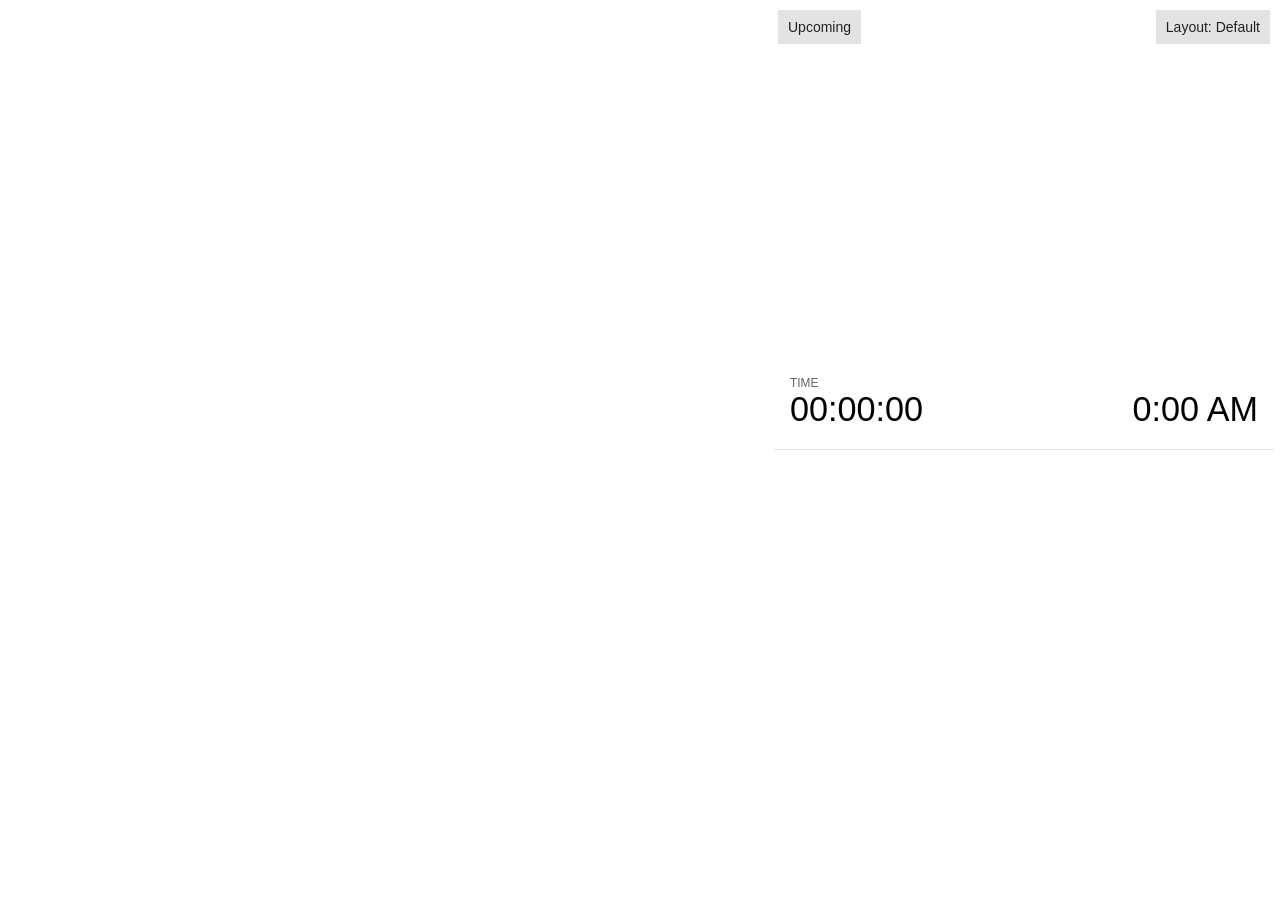
<file: plugin/notes/notes.html>
<!doctype html>
<html lang="en">
	<head>
		<meta charset="utf-8">

		<title>reveal.js - Slide Notes</title>

		<style>
			body {
				font-family: Helvetica;
				font-size: 18px;
			}

			#current-slide,
			#upcoming-slide,
			#speaker-controls {
				padding: 6px;
				box-sizing: border-box;
				-moz-box-sizing: border-box;
			}

			#current-slide iframe,
			#upcoming-slide iframe {
				width: 100%;
				height: 100%;
				border: 1px solid #ddd;
			}

			#current-slide .label,
			#upcoming-slide .label {
				position: absolute;
				top: 10px;
				left: 10px;
				z-index: 2;
			}

			.overlay-element {
				height: 34px;
				line-height: 34px;
				padding: 0 10px;
				text-shadow: none;
				background: rgba( 220, 220, 220, 0.8 );
				color: #222;
				font-size: 14px;
			}

			.overlay-element.interactive:hover {
				background: rgba( 220, 220, 220, 1 );
			}

			#current-slide {
				position: absolute;
				width: 60%;
				height: 100%;
				top: 0;
				left: 0;
				padding-right: 0;
			}

			#upcoming-slide {
				position: absolute;
				width: 40%;
				height: 40%;
				right: 0;
				top: 0;
			}

			/* Speaker controls */
			#speaker-controls {
				position: absolute;
				top: 40%;
				right: 0;
				width: 40%;
				height: 60%;
				overflow: auto;
				font-size: 18px;
			}

				.speaker-controls-time.hidden,
				.speaker-controls-notes.hidden {
					display: none;
				}

				.speaker-controls-time .label,
				.speaker-controls-pace .label,
				.speaker-controls-notes .label {
					text-transform: uppercase;
					font-weight: normal;
					font-size: 0.66em;
					color: #666;
					margin: 0;
				}

				.speaker-controls-time, .speaker-controls-pace {
					border-bottom: 1px solid rgba( 200, 200, 200, 0.5 );
					margin-bottom: 10px;
					padding: 10px 16px;
					padding-bottom: 20px;
					cursor: pointer;
				}

				.speaker-controls-time .reset-button {
					opacity: 0;
					float: right;
					color: #666;
					text-decoration: none;
				}
				.speaker-controls-time:hover .reset-button {
					opacity: 1;
				}

				.speaker-controls-time .timer,
				.speaker-controls-time .clock {
					width: 50%;
				}

				.speaker-controls-time .timer,
				.speaker-controls-time .clock,
				.speaker-controls-time .pacing .hours-value,
				.speaker-controls-time .pacing .minutes-value,
				.speaker-controls-time .pacing .seconds-value {
					font-size: 1.9em;
				}

				.speaker-controls-time .timer {
					float: left;
				}

				.speaker-controls-time .clock {
					float: right;
					text-align: right;
				}

				.speaker-controls-time span.mute {
					opacity: 0.3;
				}

				.speaker-controls-time .pacing-title {
					margin-top: 5px;
				}

				.speaker-controls-time .pacing.ahead {
					color: blue;
				}

				.speaker-controls-time .pacing.on-track {
					color: green;
				}

				.speaker-controls-time .pacing.behind {
					color: red;
				}

				.speaker-controls-notes {
					padding: 10px 16px;
				}

				.speaker-controls-notes .value {
					margin-top: 5px;
					line-height: 1.4;
					font-size: 1.2em;
				}

			/* Layout selector */
			#speaker-layout {
				position: absolute;
				top: 10px;
				right: 10px;
				color: #222;
				z-index: 10;
			}
				#speaker-layout select {
					position: absolute;
					width: 100%;
					height: 100%;
					top: 0;
					left: 0;
					border: 0;
					box-shadow: 0;
					cursor: pointer;
					opacity: 0;

					font-size: 1em;
					background-color: transparent;

					-moz-appearance: none;
					-webkit-appearance: none;
					-webkit-tap-highlight-color: rgba(0, 0, 0, 0);
				}

				#speaker-layout select:focus {
					outline: none;
					box-shadow: none;
				}

			.clear {
				clear: both;
			}

			/* Speaker layout: Wide */
			body[data-speaker-layout="wide"] #current-slide,
			body[data-speaker-layout="wide"] #upcoming-slide {
				width: 50%;
				height: 45%;
				padding: 6px;
			}

			body[data-speaker-layout="wide"] #current-slide {
				top: 0;
				left: 0;
			}

			body[data-speaker-layout="wide"] #upcoming-slide {
				top: 0;
				left: 50%;
			}

			body[data-speaker-layout="wide"] #speaker-controls {
				top: 45%;
				left: 0;
				width: 100%;
				height: 50%;
				font-size: 1.25em;
			}

			/* Speaker layout: Tall */
			body[data-speaker-layout="tall"] #current-slide,
			body[data-speaker-layout="tall"] #upcoming-slide {
				width: 45%;
				height: 50%;
				padding: 6px;
			}

			body[data-speaker-layout="tall"] #current-slide {
				top: 0;
				left: 0;
			}

			body[data-speaker-layout="tall"] #upcoming-slide {
				top: 50%;
				left: 0;
			}

			body[data-speaker-layout="tall"] #speaker-controls {
				padding-top: 40px;
				top: 0;
				left: 45%;
				width: 55%;
				height: 100%;
				font-size: 1.25em;
			}

			/* Speaker layout: Notes only */
			body[data-speaker-layout="notes-only"] #current-slide,
			body[data-speaker-layout="notes-only"] #upcoming-slide {
				display: none;
			}

			body[data-speaker-layout="notes-only"] #speaker-controls {
				padding-top: 40px;
				top: 0;
				left: 0;
				width: 100%;
				height: 100%;
				font-size: 1.25em;
			}

			@media screen and (max-width: 1080px) {
				body[data-speaker-layout="default"] #speaker-controls {
					font-size: 16px;
				}
			}

			@media screen and (max-width: 900px) {
				body[data-speaker-layout="default"] #speaker-controls {
					font-size: 14px;
				}
			}

			@media screen and (max-width: 800px) {
				body[data-speaker-layout="default"] #speaker-controls {
					font-size: 12px;
				}
			}

		</style>
	</head>

	<body>

		<div id="current-slide"></div>
		<div id="upcoming-slide"><span class="overlay-element label">Upcoming</span></div>
		<div id="speaker-controls">
			<div class="speaker-controls-time">
				<h4 class="label">Time <span class="reset-button">Click to Reset</span></h4>
				<div class="clock">
					<span class="clock-value">0:00 AM</span>
				</div>
				<div class="timer">
					<span class="hours-value">00</span><span class="minutes-value">:00</span><span class="seconds-value">:00</span>
				</div>
				<div class="clear"></div>

				<h4 class="label pacing-title" style="display: none">Pacing – Time to finish current slide</h4>
				<div class="pacing" style="display: none">
					<span class="hours-value">00</span><span class="minutes-value">:00</span><span class="seconds-value">:00</span>
				</div>
			</div>

			<div class="speaker-controls-notes hidden">
				<h4 class="label">Notes</h4>
				<div class="value"></div>
			</div>
		</div>
		<div id="speaker-layout" class="overlay-element interactive">
			<span class="speaker-layout-label"></span>
			<select class="speaker-layout-dropdown"></select>
		</div>

		<script src="../../plugin/markdown/marked.js"></script>
		<script>

			(function() {

				var notes,
					notesValue,
					currentState,
					currentSlide,
					upcomingSlide,
					layoutLabel,
					layoutDropdown,
					connected = false;

				var SPEAKER_LAYOUTS = {
					'default': 'Default',
					'wide': 'Wide',
					'tall': 'Tall',
					'notes-only': 'Notes only'
				};

				setupLayout();

				window.addEventListener( 'message', function( event ) {

					var data = JSON.parse( event.data );

					// The overview mode is only useful to the reveal.js instance
					// where navigation occurs so we don't sync it
					if( data.state ) delete data.state.overview;

					// Messages sent by the notes plugin inside of the main window
					if( data && data.namespace === 'reveal-notes' ) {
						if( data.type === 'connect' ) {
							handleConnectMessage( data );
						}
						else if( data.type === 'state' ) {
							handleStateMessage( data );
						}
					}
					// Messages sent by the reveal.js inside of the current slide preview
					else if( data && data.namespace === 'reveal' ) {
						if( /ready/.test( data.eventName ) ) {
							// Send a message back to notify that the handshake is complete
							window.opener.postMessage( JSON.stringify({ namespace: 'reveal-notes', type: 'connected'} ), '*' );
						}
						else if( /slidechanged|fragmentshown|fragmenthidden|paused|resumed/.test( data.eventName ) && currentState !== JSON.stringify( data.state ) ) {

							window.opener.postMessage( JSON.stringify({ method: 'setState', args: [ data.state ]} ), '*' );

						}
					}

				} );

				/**
				 * Called when the main window is trying to establish a
				 * connection.
				 */
				function handleConnectMessage( data ) {

					if( connected === false ) {
						connected = true;

						setupIframes( data );
						setupKeyboard();
						setupNotes();
						setupTimer();
					}

				}

				/**
				 * Called when the main window sends an updated state.
				 */
				function handleStateMessage( data ) {

					// Store the most recently set state to avoid circular loops
					// applying the same state
					currentState = JSON.stringify( data.state );

					// No need for updating the notes in case of fragment changes
					if ( data.notes ) {
						notes.classList.remove( 'hidden' );
						notesValue.style.whiteSpace = data.whitespace;
						if( data.markdown ) {
							notesValue.innerHTML = marked( data.notes );
						}
						else {
							notesValue.innerHTML = data.notes;
						}
					}
					else {
						notes.classList.add( 'hidden' );
					}

					// Update the note slides
					currentSlide.contentWindow.postMessage( JSON.stringify({ method: 'setState', args: [ data.state ] }), '*' );
					upcomingSlide.contentWindow.postMessage( JSON.stringify({ method: 'setState', args: [ data.state ] }), '*' );
					upcomingSlide.contentWindow.postMessage( JSON.stringify({ method: 'next' }), '*' );

				}

				// Limit to max one state update per X ms
				handleStateMessage = debounce( handleStateMessage, 200 );

				/**
				 * Forward keyboard events to the current slide window.
				 * This enables keyboard events to work even if focus
				 * isn't set on the current slide iframe.
				 */
				function setupKeyboard() {

					document.addEventListener( 'keydown', function( event ) {
						currentSlide.contentWindow.postMessage( JSON.stringify({ method: 'triggerKey', args: [ event.keyCode ] }), '*' );
					} );

				}

				/**
				 * Creates the preview iframes.
				 */
				function setupIframes( data ) {

					var params = [
						'receiver',
						'progress=false',
						'history=false',
						'transition=none',
						'autoSlide=0',
						'backgroundTransition=none'
					].join( '&' );

					var urlSeparator = /\?/.test(data.url) ? '&' : '?';
					var hash = '#/' + data.state.indexh + '/' + data.state.indexv;
					var currentURL = data.url + urlSeparator + params + '&postMessageEvents=true' + hash;
					var upcomingURL = data.url + urlSeparator + params + '&controls=false' + hash;

					currentSlide = document.createElement( 'iframe' );
					currentSlide.setAttribute( 'width', 1280 );
					currentSlide.setAttribute( 'height', 1024 );
					currentSlide.setAttribute( 'src', currentURL );
					document.querySelector( '#current-slide' ).appendChild( currentSlide );

					upcomingSlide = document.createElement( 'iframe' );
					upcomingSlide.setAttribute( 'width', 640 );
					upcomingSlide.setAttribute( 'height', 512 );
					upcomingSlide.setAttribute( 'src', upcomingURL );
					document.querySelector( '#upcoming-slide' ).appendChild( upcomingSlide );

				}

				/**
				 * Setup the notes UI.
				 */
				function setupNotes() {

					notes = document.querySelector( '.speaker-controls-notes' );
					notesValue = document.querySelector( '.speaker-controls-notes .value' );

				}

				function getTimings() {

					var slides = Reveal.getSlides();
					var defaultTiming = Reveal.getConfig().defaultTiming;
					if (defaultTiming == null) {
						return null;
					}
					var timings = [];
					for ( var i in slides ) {
						var slide = slides[i];
						var timing = defaultTiming;
						if( slide.hasAttribute( 'data-timing' )) {
							var t = slide.getAttribute( 'data-timing' );
							timing = parseInt(t);
							if( isNaN(timing) ) {
								console.warn("Could not parse timing '" + t + "' of slide " + i + "; using default of " + defaultTiming);
								timing = defaultTiming;
							}
						}
						timings.push(timing);
					}
					return timings;

				}

				/**
				 * Return the number of seconds allocated for presenting
				 * all slides up to and including this one.
				 */
				function getTimeAllocated(timings) {

					var slides = Reveal.getSlides();
					var allocated = 0;
					var currentSlide = Reveal.getSlidePastCount();
					for (var i in slides.slice(0, currentSlide + 1)) {
						allocated += timings[i];
					}
					return allocated;

				}

				/**
				 * Create the timer and clock and start updating them
				 * at an interval.
				 */
				function setupTimer() {

					var start = new Date(),
					timeEl = document.querySelector( '.speaker-controls-time' ),
					clockEl = timeEl.querySelector( '.clock-value' ),
					hoursEl = timeEl.querySelector( '.hours-value' ),
					minutesEl = timeEl.querySelector( '.minutes-value' ),
					secondsEl = timeEl.querySelector( '.seconds-value' ),
					pacingTitleEl = timeEl.querySelector( '.pacing-title' ),
					pacingEl = timeEl.querySelector( '.pacing' ),
					pacingHoursEl = pacingEl.querySelector( '.hours-value' ),
					pacingMinutesEl = pacingEl.querySelector( '.minutes-value' ),
					pacingSecondsEl = pacingEl.querySelector( '.seconds-value' );

					var timings = getTimings();
					if (timings !== null) {
						pacingTitleEl.style.removeProperty('display');
						pacingEl.style.removeProperty('display');
					}

					function _displayTime( hrEl, minEl, secEl, time) {

						var sign = Math.sign(time) == -1 ? "-" : "";
						time = Math.abs(Math.round(time / 1000));
						var seconds = time % 60;
						var minutes = Math.floor( time / 60 ) % 60 ;
						var hours = Math.floor( time / ( 60 * 60 )) ;
						hrEl.innerHTML = sign + zeroPadInteger( hours );
						if (hours == 0) {
							hrEl.classList.add( 'mute' );
						}
						else {
							hrEl.classList.remove( 'mute' );
						}
						minEl.innerHTML = ':' + zeroPadInteger( minutes );
						if (hours == 0 && minutes == 0) {
							minEl.classList.add( 'mute' );
						}
						else {
							minEl.classList.remove( 'mute' );
						}
						secEl.innerHTML = ':' + zeroPadInteger( seconds );
					}

					function _updateTimer() {

						var diff, hours, minutes, seconds,
						now = new Date();

						diff = now.getTime() - start.getTime();

						clockEl.innerHTML = now.toLocaleTimeString( 'en-US', { hour12: true, hour: '2-digit', minute:'2-digit' } );
						_displayTime( hoursEl, minutesEl, secondsEl, diff );
						if (timings !== null) {
							_updatePacing(diff);
						}

					}

					function _updatePacing(diff) {

						var slideEndTiming = getTimeAllocated(timings) * 1000;
						var currentSlide = Reveal.getSlidePastCount();
						var currentSlideTiming = timings[currentSlide] * 1000;
						var timeLeftCurrentSlide = slideEndTiming - diff;
						if (timeLeftCurrentSlide < 0) {
							pacingEl.className = 'pacing behind';
						}
						else if (timeLeftCurrentSlide < currentSlideTiming) {
							pacingEl.className = 'pacing on-track';
						}
						else {
							pacingEl.className = 'pacing ahead';
						}
						_displayTime( pacingHoursEl, pacingMinutesEl, pacingSecondsEl, timeLeftCurrentSlide );

					}

					// Update once directly
					_updateTimer();

					// Then update every second
					setInterval( _updateTimer, 1000 );

					function _resetTimer() {

						if (timings == null) {
							start = new Date();
						}
						else {
							// Reset timer to beginning of current slide
							var slideEndTiming = getTimeAllocated(timings) * 1000;
							var currentSlide = Reveal.getSlidePastCount();
							var currentSlideTiming = timings[currentSlide] * 1000;
							var previousSlidesTiming = slideEndTiming - currentSlideTiming;
							var now = new Date();
							start = new Date(now.getTime() - previousSlidesTiming);
						}
						_updateTimer();

					}

					timeEl.addEventListener( 'click', function() {
						_resetTimer();
						return false;
					} );

				}

				/**
				 * Sets up the speaker view layout and layout selector.
				 */
				function setupLayout() {

					layoutDropdown = document.querySelector( '.speaker-layout-dropdown' );
					layoutLabel = document.querySelector( '.speaker-layout-label' );

					// Render the list of available layouts
					for( var id in SPEAKER_LAYOUTS ) {
						var option = document.createElement( 'option' );
						option.setAttribute( 'value', id );
						option.textContent = SPEAKER_LAYOUTS[ id ];
						layoutDropdown.appendChild( option );
					}

					// Monitor the dropdown for changes
					layoutDropdown.addEventListener( 'change', function( event ) {

						setLayout( layoutDropdown.value );

					}, false );

					// Restore any currently persisted layout
					setLayout( getLayout() );

				}

				/**
				 * Sets a new speaker view layout. The layout is persisted
				 * in local storage.
				 */
				function setLayout( value ) {

					var title = SPEAKER_LAYOUTS[ value ];

					layoutLabel.innerHTML = 'Layout' + ( title ? ( ': ' + title ) : '' );
					layoutDropdown.value = value;

					document.body.setAttribute( 'data-speaker-layout', value );

					// Persist locally
					if( window.localStorage ) {
						window.localStorage.setItem( 'reveal-speaker-layout', value );
					}

				}

				/**
				 * Returns the ID of the most recently set speaker layout
				 * or our default layout if none has been set.
				 */
				function getLayout() {

					if( window.localStorage ) {
						var layout = window.localStorage.getItem( 'reveal-speaker-layout' );
						if( layout ) {
							return layout;
						}
					}

					// Default to the first record in the layouts hash
					for( var id in SPEAKER_LAYOUTS ) {
						return id;
					}

				}

				function zeroPadInteger( num ) {

					var str = '00' + parseInt( num );
					return str.substring( str.length - 2 );

				}

				/**
				 * Limits the frequency at which a function can be called.
				 */
				function debounce( fn, ms ) {

					var lastTime = 0,
						timeout;

					return function() {

						var args = arguments;
						var context = this;

						clearTimeout( timeout );

						var timeSinceLastCall = Date.now() - lastTime;
						if( timeSinceLastCall > ms ) {
							fn.apply( context, args );
							lastTime = Date.now();
						}
						else {
							timeout = setTimeout( function() {
								fn.apply( context, args );
								lastTime = Date.now();
							}, ms - timeSinceLastCall );
						}

					}

				}

			})();

		</script>
	</body>
</html>
</file>
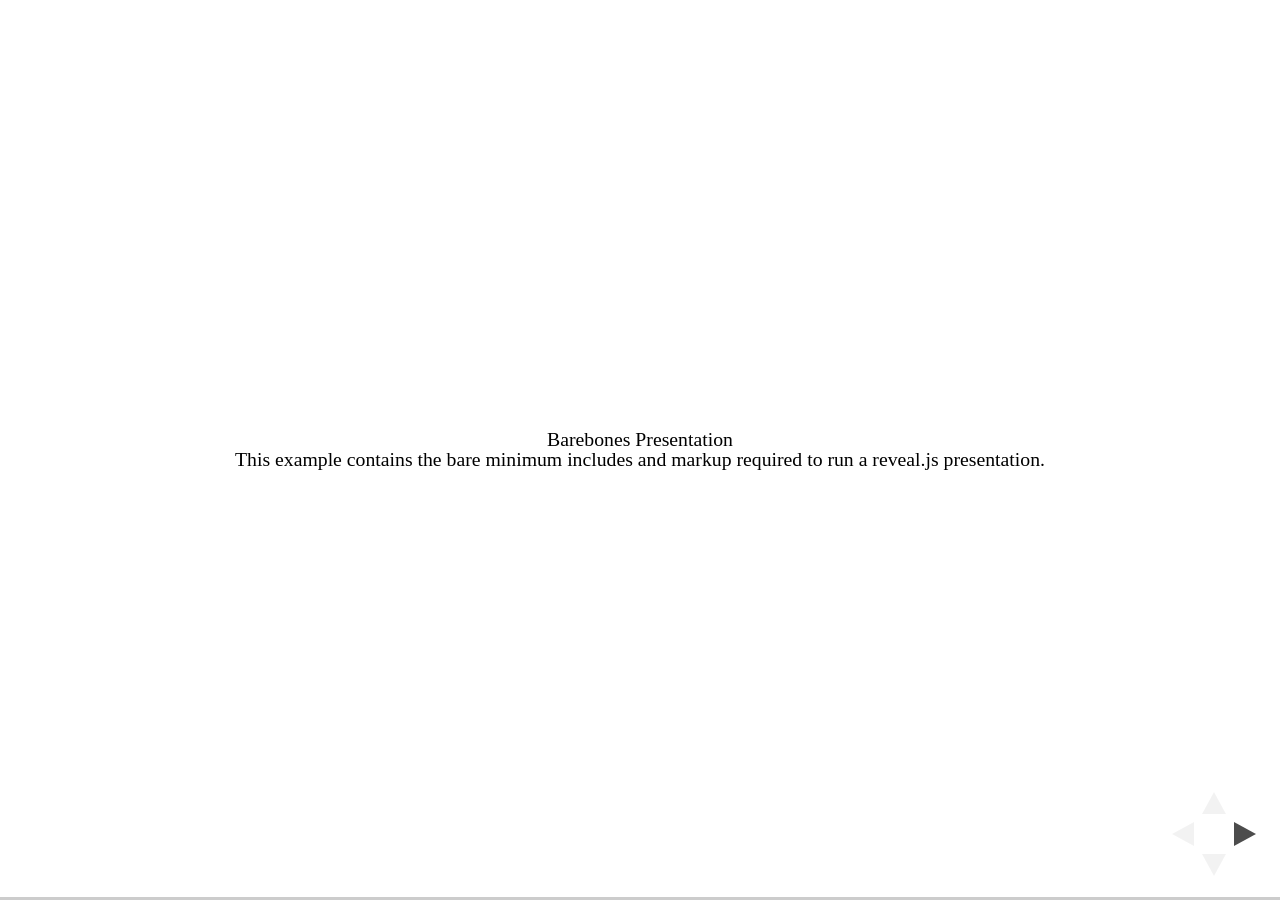
<file: test/examples/barebones.html>
<!doctype html>
<html lang="en">

	<head>
		<meta charset="utf-8">

		<title>reveal.js - Barebones</title>

		<link rel="stylesheet" href="../../css/reveal.css">
	</head>

	<body>

		<div class="reveal">

			<div class="slides">

				<section>
					<h2>Barebones Presentation</h2>
					<p>This example contains the bare minimum includes and markup required to run a reveal.js presentation.</p>
				</section>

				<section>
					<h2>No Theme</h2>
					<p>There's no theme included, so it will fall back on browser defaults.</p>
				</section>

			</div>

		</div>

		<script src="../../js/reveal.js"></script>

		<script>

			Reveal.initialize();

		</script>

	</body>
</html>
</file>
<file: css/theme/black.css>
/**
 * Black theme for reveal.js. This is the opposite of the 'white' theme.
 *
 * By Hakim El Hattab, http://hakim.se
 */
@import url(../../lib/font/source-sans-pro/source-sans-pro.css);
section.has-light-background, section.has-light-background h1, section.has-light-background h2, section.has-light-background h3, section.has-light-background h4, section.has-light-background h5, section.has-light-background h6 {
  color: #222; }

/*********************************************
 * GLOBAL STYLES
 *********************************************/
body {
  background: #222;
  background-color: #222; }

.reveal {
  font-family: "Source Sans Pro", Helvetica, sans-serif;
  font-size: 42px;
  font-weight: normal;
  color: #fff; }

::selection {
  color: #fff;
  background: #bee4fd;
  text-shadow: none; }

::-moz-selection {
  color: #fff;
  background: #bee4fd;
  text-shadow: none; }

.reveal .slides > section,
.reveal .slides > section > section {
  line-height: 1.3;
  font-weight: inherit; }

/*********************************************
 * HEADERS
 *********************************************/
.reveal h1,
.reveal h2,
.reveal h3,
.reveal h4,
.reveal h5,
.reveal h6 {
  margin: 0 0 20px 0;
  color: #fff;
  font-family: "Source Sans Pro", Helvetica, sans-serif;
  font-weight: 600;
  line-height: 1.2;
  letter-spacing: normal;
  text-transform: uppercase;
  text-shadow: none;
  word-wrap: break-word; }

.reveal h1 {
  font-size: 2.5em; }

.reveal h2 {
  font-size: 1.6em; }

.reveal h3 {
  font-size: 1.3em; }

.reveal h4 {
  font-size: 1em; }

.reveal h1 {
  text-shadow: none; }

/*********************************************
 * OTHER
 *********************************************/
.reveal p {
  margin: 20px 0;
  line-height: 1.3; }

/* Ensure certain elements are never larger than the slide itself */
.reveal img,
.reveal video,
.reveal iframe {
  max-width: 95%;
  max-height: 95%; }

.reveal strong,
.reveal b {
  font-weight: bold; }

.reveal em {
  font-style: italic; }

.reveal ol,
.reveal dl,
.reveal ul {
  display: inline-block;
  text-align: left;
  margin: 0 0 0 1em; }

.reveal ol {
  list-style-type: decimal; }

.reveal ul {
  list-style-type: disc; }

.reveal ul ul {
  list-style-type: square; }

.reveal ul ul ul {
  list-style-type: circle; }

.reveal ul ul,
.reveal ul ol,
.reveal ol ol,
.reveal ol ul {
  display: block;
  margin-left: 40px; }

.reveal dt {
  font-weight: bold; }

.reveal dd {
  margin-left: 40px; }

.reveal q,
.reveal blockquote {
  quotes: none; }

.reveal blockquote {
  display: block;
  position: relative;
  width: 70%;
  margin: 20px auto;
  padding: 5px;
  font-style: italic;
  background: rgba(255, 255, 255, 0.05);
  box-shadow: 0px 0px 2px rgba(0, 0, 0, 0.2); }

.reveal blockquote p:first-child,
.reveal blockquote p:last-child {
  display: inline-block; }

.reveal q {
  font-style: italic; }

.reveal pre {
  display: block;
  position: relative;
  width: 90%;
  margin: 20px auto;
  text-align: left;
  font-size: 0.55em;
  font-family: monospace;
  line-height: 1.2em;
  word-wrap: break-word;
  box-shadow: 0px 0px 6px rgba(0, 0, 0, 0.3); }

.reveal code {
  font-family: monospace; }

.reveal pre code {
  display: block;
  padding: 5px;
  overflow: auto;
  max-height: 400px;
  word-wrap: normal; }

.reveal table {
  margin: auto;
  border-collapse: collapse;
  border-spacing: 0; }

.reveal table th {
  font-weight: bold; }

.reveal table th,
.reveal table td {
  text-align: left;
  padding: 0.2em 0.5em 0.2em 0.5em;
  border-bottom: 1px solid; }

.reveal table th[align="center"],
.reveal table td[align="center"] {
  text-align: center; }

.reveal table th[align="right"],
.reveal table td[align="right"] {
  text-align: right; }

.reveal table tbody tr:last-child th,
.reveal table tbody tr:last-child td {
  border-bottom: none; }

.reveal sup {
  vertical-align: super; }

.reveal sub {
  vertical-align: sub; }

.reveal small {
  display: inline-block;
  font-size: 0.6em;
  line-height: 1.2em;
  vertical-align: top; }

.reveal small * {
  vertical-align: top; }

/*********************************************
 * LINKS
 *********************************************/
.reveal a {
  color: #42affa;
  text-decoration: none;
  -webkit-transition: color .15s ease;
  -moz-transition: color .15s ease;
  transition: color .15s ease; }

.reveal a:hover {
  color: #8dcffc;
  text-shadow: none;
  border: none; }

.reveal .roll span:after {
  color: #fff;
  background: #068de9; }

/*********************************************
 * IMAGES
 *********************************************/
.reveal section img {
  margin: 15px 0px;
  background: rgba(255, 255, 255, 0.12);
  border: 4px solid #fff;
  box-shadow: 0 0 10px rgba(0, 0, 0, 0.15); }

.reveal section img.plain {
  border: 0;
  box-shadow: none; }

.reveal a img {
  -webkit-transition: all .15s linear;
  -moz-transition: all .15s linear;
  transition: all .15s linear; }

.reveal a:hover img {
  background: rgba(255, 255, 255, 0.2);
  border-color: #42affa;
  box-shadow: 0 0 20px rgba(0, 0, 0, 0.55); }

/*********************************************
 * NAVIGATION CONTROLS
 *********************************************/
.reveal .controls .navigate-left,
.reveal .controls .navigate-left.enabled {
  border-right-color: #42affa; }

.reveal .controls .navigate-right,
.reveal .controls .navigate-right.enabled {
  border-left-color: #42affa; }

.reveal .controls .navigate-up,
.reveal .controls .navigate-up.enabled {
  border-bottom-color: #42affa; }

.reveal .controls .navigate-down,
.reveal .controls .navigate-down.enabled {
  border-top-color: #42affa; }

.reveal .controls .navigate-left.enabled:hover {
  border-right-color: #8dcffc; }

.reveal .controls .navigate-right.enabled:hover {
  border-left-color: #8dcffc; }

.reveal .controls .navigate-up.enabled:hover {
  border-bottom-color: #8dcffc; }

.reveal .controls .navigate-down.enabled:hover {
  border-top-color: #8dcffc; }

/*********************************************
 * PROGRESS BAR
 *********************************************/
.reveal .progress {
  background: rgba(0, 0, 0, 0.2); }

.reveal .progress span {
  background: #42affa;
  -webkit-transition: width 800ms cubic-bezier(0.26, 0.86, 0.44, 0.985);
  -moz-transition: width 800ms cubic-bezier(0.26, 0.86, 0.44, 0.985);
  transition: width 800ms cubic-bezier(0.26, 0.86, 0.44, 0.985); }
</file>
<file: lib/css/zenburn.css>
/*

Zenburn style from voldmar.ru (c) Vladimir Epifanov <voldmar@voldmar.ru>
based on dark.css by Ivan Sagalaev

*/

.hljs {
  display: block;
  overflow-x: auto;
  padding: 0.5em;
  background: #3f3f3f;
  color: #dcdcdc;
}

.hljs-keyword,
.hljs-selector-tag,
.hljs-tag {
  color: #e3ceab;
}

.hljs-template-tag {
  color: #dcdcdc;
}

.hljs-number {
  color: #8cd0d3;
}

.hljs-variable,
.hljs-template-variable,
.hljs-attribute {
  color: #efdcbc;
}

.hljs-literal {
  color: #efefaf;
}

.hljs-subst {
  color: #8f8f8f;
}

.hljs-title,
.hljs-name,
.hljs-selector-id,
.hljs-selector-class,
.hljs-section,
.hljs-type {
  color: #efef8f;
}

.hljs-symbol,
.hljs-bullet,
.hljs-link {
  color: #dca3a3;
}

.hljs-deletion,
.hljs-string,
.hljs-built_in,
.hljs-builtin-name {
  color: #cc9393;
}

.hljs-addition,
.hljs-comment,
.hljs-quote,
.hljs-meta {
  color: #7f9f7f;
}


.hljs-emphasis {
  font-style: italic;
}

.hljs-strong {
  font-weight: bold;
}
</file>
<file: lib/css/custom.css>
.reveal h2 {
    font-size: 1.3em;
}
.reveal .flex-container {
    display: flex;
}

.reveal .flex-container .wrap-img {
  width: 30%;
}
.reveal .flex-code {
    width: 100%;
}
.reveal .logo-box {
    max-width: 350px;
    margin: 0 auto;
}
.reveal .game-satate {
    padding: 20px;
    border:2px solid lightgoldenrodyellow;
    color:lightblue;
}
.reveal section .img-bullet img {
    padding: 50px;
    width: 40px;
    background: none;
    border:none;
}

.reveal section .img-back img {
    max-width: 100%;
    box-shadow: none;
    margin: 20px 0 0 ;
}
.reveal section pre {
    width: 100%;
}
.reveal pre  {
    margin:  0 auto 0 0 ;
}
.reveal pre code {
   max-height: 500px;
}
section
.reveal section figure {
    max-height: 500px;
}
.reveal .path-list {
    font-size: 0.75rem;
    color:#222222;
    
}
.reveal .path-list ul li {
    list-style-type: none;
}
.reveal section ol{
    width: 100%;
}
.reveal section  pre{
    box-shadow: none;
}
.reveal section ol.use-list pre{
    margin:0;
    line-height: 0;
}
.reveal section ol.use-list pre code{
    margin:0;
    line-height: 1.2em;
}
.reveal section .trick-list {
    font-size: 0.9em;
    width: 100%;
}
.reveal section .positive-text {
    color:#77DBAC;
    font-size: 0.775em;
}
.reveal .start {
    height: 50px;
    align-self: center;
    cursor: pointer;
}


.zombie-fon {
    background: url(../images/back.jpg) no-repeat center;
    background-size: cover;
    position: absolute;
}
</file>
<file: easy-game/css/style.css>
* {
    margin: 0;
    padding: 0;
}
@font-face {
  font-family: 'SouthPark';
  src: url('../fonts/SouthPark/SouthPark.eot?v=4.6.2');
  src: url('../fonts/SouthPark/SouthPark.eot?#iefix&v=4.6.2') format('embedded-opentype'),
  url('../fonts/SouthPark/SouthPark.woff2?v=4.6.2') format('woff2'),
  url('../fonts/SouthPark/SouthPark.woff?v=4.6.2') format('woff'),
  url('../fonts/SouthPark/SouthPark.ttf?v=4.6.2') format('truetype');
  font-weight: normal;
  font-style: normal;
}
body {
    font-family: SouthPark;
}
</file>
<file: easy-game/page/css/style.css>
/*font*/
@font-face {
  font-family: 'ArialRegular';
  src: url("../fonts/Arial/Regular/ArialRegular.eot?v=4.6.2");
  src: url("../fonts/Arial/Regular/ArialRegular.eot?#iefix&v=4.6.2") format("embedded-opentype"), url("../fonts/Arial/Regular/ArialRegular.woff2?v=4.6.2") format("woff2"), url("../fonts/Arial/Regular/ArialRegular.woff?v=4.6.2") format("woff"), url("../fonts/Arial/Regular/ArialRegular.ttf?v=4.6.2") format("truetype"), url("../fonts/Arial/Regular/ArialRegular.svg?v=4.6.2#arialregular") format("svg");
  font-weight: normal;
  font-style: normal;
}
@font-face {
  font-family: 'ArialItalic';
  src: url("../fonts/Arial/Italic/ArialItalic.eot?v=4.6.2");
  src: url("../fonts/Arial/Italic/ArialItalic.eot?#iefix&v=4.6.2") format("embedded-opentype"), url("../fonts/Arial/Italic/ArialItalic.woff2?v=4.6.2") format("woff2"), url("../fonts/Arial/Italic/ArialRItalic.woff?v=4.6.2") format("woff"), url("../fonts/Arial/Italic/ArialItalic.ttf?v=4.6.2") format("truetype"), url("../fonts/Arial/Italic/ArialItalic.svg?v=4.6.2#arialitalic") format("svg");
  font-weight: normal;
  font-style: normal;
}
@font-face {
  font-family: 'ArialBold';
  src: url("../fonts/Arial/Bold/ArialBold.eot?v=4.6.2");
  src: url("../fonts/Arial/Bold/ArialBold.eot?#iefix&v=4.6.2") format("embedded-opentype"), url("../fonts/Arial/Bold/ArialBold.woff2?v=4.6.2") format("woff2"), url("../fonts/Arial/Bold/ArialRBold.woff?v=4.6.2") format("woff"), url("../fonts/Arial/Bold/ArialBold.ttf?v=4.6.2") format("truetype"), url("../fonts/Arial/Bold/ArialBold.svg?v=4.6.2#arialbold") format("svg");
  font-weight: normal;
  font-style: normal;
}
@font-face {
  font-family: 'Helvetica-Regular';
  src: url("../fonts/Helvetica/Regular/Helvetica-Regular.eot?v=4.6.2");
  src: url("../fonts/Helvetica/Regular/Helvetica-Regular.eot?#iefix&v=4.6.2") format("embedded-opentype"), url("../fonts/Helvetica/Regular/Helvetica-Regular.woff2?v=4.6.2") format("woff2"), url("../fonts/Helvetica/Regular/Helvetica-Regular.woff?v=4.6.2") format("woff"), url("../fonts/Helvetica/Regular/Helvetica-Regular.ttf?v=4.6.2") format("truetype"), url("../fonts/Helvetica/Regular/Helvetica-Regular.svg?v=4.6.2#helveticaregular") format("svg");
  font-weight: normal;
  font-style: normal;
}
@font-face {
  font-family: 'HelveticaNeueLTStdTh';
  src: url("../fonts/Helvetica/Th/HelveticaNeueLTStd-Th.eot?v=4.6.2");
  src: url("../fonts/Helvetica/Th/HelveticaNeueLTStd-Th.eot?#iefix&v=4.6.2") format("embedded-opentype"), url("../fonts/Helvetica/Th/HelveticaNeueLTStd-Th.woff2?v=4.6.2") format("woff2"), url("../fonts/Helvetica/Th/HelveticaNeueLTStd-Th.woff?v=4.6.2") format("woff"), url("../fonts/Helvetica/Th/HelveticaNeueLTStd-Th.ttf?v=4.6.2") format("truetype"), url("../fonts/Helvetica/Th/HelveticaNeueLTStd-Th.svg?v=4.6.2#HelveticaNeueLTStdTh") format("svg");
  font-weight: normal;
  font-style: normal;
}
@font-face {
  font-family: 'HelveticaNeueLTStdLt';
  src: url("../fonts/Helvetica/Lt/HelveticaNeueLTStd-Lt.eot?v=4.6.2");
  src: url("../fonts/Helvetica/Lt/HelveticaNeueLTStd-Lt.eot?#iefix&v=4.6.2") format("embedded-opentype"), url("../fonts/Helvetica/Lt/HelveticaNeueLTStd-Lt.woff2?v=4.6.2") format("woff2"), url("../fonts/Helvetica/Lt/HelveticaNeueLTStd-Lt.woff?v=4.6.2") format("woff"), url("../fonts/Helvetica/Lt/HelveticaNeueLTStd-Lt.ttf?v=4.6.2") format("truetype"), url("../fonts/Helvetica/Lt/HelveticaNeueLTStd-Lt.svg?v=4.6.2#HelveticaNeueLTStdLt") format("svg");
  font-weight: normal;
  font-style: normal;
}
@font-face {
  font-family: 'AempirialRegular';
  src: url("../fonts/Aempirial/Regular/AempirialRegular.eot?v=4.6.2");
  src: url("../fonts/Aempirial/Regular/AempirialRegular.eot?#iefix&v=4.6.2") format("embedded-opentype"), url("../fonts/Aempirial/Regular/AempirialRegular.woff2?v=4.6.2") format("woff2"), url("../fonts/Aempirial/Regular/AempirialRegular.woff?v=4.6.2") format("woff"), url("../fonts/Aempirial/Regular/AempirialRegular.ttf?v=4.6.2") format("truetype"), url("../fonts/Aempirial/Regular/AempirialRegular.svg?v=4.6.2#aempirialregular") format("svg");
  font-weight: normal;
  font-style: normal;
}
@font-face {
  font-family: 'SouthPark';
  src: url("../fonts/SouthPark/SouthPark.eot?v=4.6.2");
  src: url("../fonts/SouthPark/SouthPark.eot?#iefix&v=4.6.2") format("embedded-opentype"), url("../fonts/SouthPark/SouthPark.woff2?v=4.6.2") format("woff2"), url("../fonts/SouthPark/SouthPark.woff?v=4.6.2") format("woff"), url("../fonts/SouthPark/SouthPark.ttf?v=4.6.2") format("truetype");
  font-weight: normal;
  font-style: normal;
}
@font-face {
  font-family: 'icobut';
  src: url("../fonts/icobut/icobut.eot?tvuai");
  src: url("../fonts/icobut/icobut.eot?tvuai#iefix") format("embedded-opentype"), url("../fonts/icobut/icobut.ttf?tvuai") format("truetype"), url("../fonts/icobut/icobut.woff?tvuai") format("woff"), url("../fonts/icobut/icobut.svg?tvuai#icobut") format("svg");
  font-weight: normal;
  font-style: normal;
}
[class^="icon-"], [class*=" icon-"] {
  /* use !important to prevent issues with browser extensions that change fonts */
  font-family: 'icobut' !important;
  speak: none;
  font-style: normal;
  font-weight: normal;
  font-variant: normal;
  text-transform: none;
  line-height: 1;
  /* Better Font Rendering =========== */
  -webkit-font-smoothing: antialiased;
  -moz-osx-font-smoothing: grayscale;
}

.icon-point:before {
  content: "\e901";
}

.icon-remove:before {
  content: "\e920";
}

.icon-add:before {
  content: "\e921";
}

.icon-menu:before {
  content: "\e914";
}

.icon-letter-r:before {
  content: "\e902";
}

.icon-letter-p:before {
  content: "\e903";
}

.icon-arrow-down:before {
  content: "\e900";
}

.icon-cancel:before {
  content: "\e905";
}

.icon-github-sign:before {
  content: "\e908";
}

.icon-arrow-up:before {
  content: "\e909";
}

.icon-arrow-right:before {
  content: "\e90a";
}

.icon-arrow-left:before {
  content: "\e90b";
}

.icon-linkedin-logo:before {
  content: "\e90c";
}

.icon-searcher:before {
  content: "\e90f";
}

.icon-ok-mark:before {
  content: "\e910";
}

.icon-target:before {
  content: "\e911";
}

.icon-col-next:before {
  content: "\e912";
}

.icon-col-prev:before {
  content: "\e913";
}

/* Eric Meyer's CSS Reset
   http://meyerweb.com/eric/tools/css/reset/ 
   v2.0 | 20110126
   License: none (public domain)
   This is a Sass partial
*/
html, body, div, span, applet, object, iframe,
h1, h2, h3, h4, h5, h6, p, blockquote, pre,
a, abbr, acronym, address, big, cite, code,
del, dfn, em, img, ins, kbd, q, s, samp,
small, strike, strong, sub, sup, tt, var,
b, u, i, center,
dl, dt, dd, ol, ul, li,
fieldset, form, label, legend,
table, caption, tbody, tfoot, thead, tr, th, td,
article, aside, canvas, details, embed,
figure, figcaption, footer, header, hgroup,
menu, nav, output, ruby, section, summary,
time, mark, audio, video {
  margin: 0;
  padding: 0;
  border: 0;
  font-size: 100%;
  outline: none;
  box-sizing: border-box;
  color: inherit;
}

/* HTML5 display-role reset for older browsers */
article, aside, details, figcaption, figure,
footer, header, hgroup, menu, nav, section {
  display: block;
}

body {
  line-height: 1;
}

ol, ul {
  list-style: none;
}

blockquote, q {
  quotes: none;
}

blockquote:before, blockquote:after,
q:before, q:after {
  content: '';
  content: none;
}

table {
  border-collapse: collapse;
  border-spacing: 0;
}

a {
  text-decoration: none;
}

/*! normalize.scss v0.1.0 | MIT License | based on git.io/normalize */
/**
 * 1. Set default font family to sans-serif.
 * 2. Prevent iOS text size adjust after orientation change, without disabling
 *    user zoom.
 */
html {
  font-family: sans-serif;
  /* 1 */
  -ms-text-size-adjust: 100%;
  /* 2 */
  -webkit-text-size-adjust: 100%;
  /* 2 */
}

/**
 * Remove default margin.
 */
body {
  margin: 0;
}

/* HTML5 display definitions
   ========================================================================== */
/**
 * Correct `block` display not defined for any HTML5 element in IE 8/9.
 * Correct `block` display not defined for `details` or `summary` in IE 10/11
 * and Firefox.
 * Correct `block` display not defined for `main` in IE 11.
 */
article,
aside,
details,
figcaption,
figure,
footer,
header,
hgroup,
main,
menu,
nav,
section,
summary {
  display: block;
}

/**
 * 1. Correct `inline-block` display not defined in IE 8/9.
 * 2. Normalize vertical alignment of `progress` in Chrome, Firefox, and Opera.
 */
audio,
canvas,
progress,
video {
  display: inline-block;
  /* 1 */
  vertical-align: bottom;
  /* 2 */
}

/**
 * Prevent modern browsers from displaying `audio` without controls.
 * Remove excess height in iOS 5 devices.
 */
audio:not([controls]) {
  display: none;
  height: 0;
}

/**
 * Address `[hidden]` styling not present in IE 8/9/10.
 * Hide the `template` element in IE 8/9/11, Safari, and Firefox < 22.
 */
[hidden],
template {
  display: none;
}

/* Links
   ========================================================================== */
/**
 * Remove the gray background color from active links in IE 10.
 */
a {
  background-color: transparent;
}

/**
 * Improve readability when focused and also mouse hovered in all browsers.
 */
a:active,
a:hover {
  outline: 0;
}

/* Text-level semantics
   ========================================================================== */
/**
 * Address styling not present in IE 8/9/10/11, Safari, and Chrome.
 */
abbr[title] {
  border-bottom: 1px dotted;
}

/**
 * Address style set to `bolder` in Firefox 4+, Safari, and Chrome.
 */
b,
strong {
  font-weight: bold;
}

/**
 * Address styling not present in Safari and Chrome.
 */
dfn {
  font-style: italic;
}

/**
 * Address variable `h1` font-size and margin within `section` and `article`
 * contexts in Firefox 4+, Safari, and Chrome.
 */
h1 {
  font-size: 2em;
  margin: 0.67em 0;
}

/**
 * Address styling not present in IE 8/9.
 */
mark {
  background: #ff0;
  color: #000;
}

/**
 * Address inconsistent and variable font size in all browsers.
 */
small {
  font-size: 80%;
}

/**
 * Prevent `sub` and `sup` affecting `line-height` in all browsers.
 */
sub,
sup {
  font-size: 75%;
  line-height: 0;
  position: relative;
  vertical-align: baseline;
}

sup {
  top: -0.5em;
}

sub {
  bottom: -0.25em;
}

/* Embedded content
   ========================================================================== */
/**
 * Remove border when inside `a` element in IE 8/9/10.
 */
img {
  border: 0;
}

/**
 * Correct overflow not hidden in IE 9/10/11.
 */
svg:not(:root) {
  overflow: hidden;
}

/* Grouping content
   ========================================================================== */
/**
 * Address margin not present in IE 8/9 and Safari.
 */
figure {
  margin: 1em 40px;
}

/**
 * Address differences between Firefox and other browsers.
 */
hr {
  box-sizing: content-box;
  height: 0;
}

/**
 * Contain overflow in all browsers.
 */
pre {
  overflow: auto;
}

/**
 * Address odd `em`-unit font size rendering in all browsers.
 */
code,
kbd,
pre,
samp {
  font-family: monospace, monospace;
  font-size: 1em;
}

/* Forms
   ========================================================================== */
/**
 * Known limitation: by default, Chrome and Safari on OS X allow very limited
 * styling of `select`, unless a `border` property is set.
 */
/**
 * 1. Correct color not being inherited.
 *    Known issue: affects color of disabled elements.
 * 2. Correct font properties not being inherited.
 * 3. Address margins set differently in Firefox 4+, Safari, and Chrome.
 */
button,
input,
optgroup,
select,
textarea {
  color: inherit;
  /* 1 */
  margin: 0;
  /* 3 */
}

/**
 * Address `overflow` set to `hidden` in IE 8/9/10/11.
 */
button {
  overflow: visible;
}

/**
 * Address inconsistent `text-transform` inheritance for `button` and `select`.
 * All other form control elements do not inherit `text-transform` values.
 * Correct `button` style inheritance in Firefox, IE 8/9/10/11, and Opera.
 * Correct `select` style inheritance in Firefox.
 */
button,
select {
  text-transform: none;
}

/**
 * 1. Avoid the WebKit bug in Android 4.0.* where (2) destroys native `audio`
 *    and `video` controls.
 * 2. Correct inability to style clickable `input` types in iOS.
 * 3. Improve usability and consistency of cursor style between image-type
 *    `input` and others.
 */
button,
html input[type="button"],
input[type="reset"],
input[type="submit"] {
  -webkit-appearance: button;
  /* 2 */
  cursor: pointer;
  /* 3 */
}

/**
 * Re-set default cursor for disabled elements.
 */
button[disabled],
html input[disabled] {
  cursor: default;
}

/**
 * Remove inner padding and border in Firefox 4+.
 */
button::-moz-focus-inner,
input::-moz-focus-inner {
  border: 0;
  padding: 0;
}

/**
 * Address Firefox 4+ setting `line-height` on `input` using `!important` in
 * the UA stylesheet.
 */
input {
  line-height: normal;
}

/**
 * It's recommended that you don't attempt to style these elements.
 * Firefox's implementation doesn't respect box-sizing, padding, or width.
 *
 * 1. Address box sizing set to `content-box` in IE 8/9/10.
 * 2. Remove excess padding in IE 8/9/10.
 */
input[type="checkbox"],
input[type="radio"] {
  box-sizing: border-box;
  /* 1 */
  padding: 0;
  /* 2 */
}

/**
 * Fix the cursor style for Chrome's increment/decrement buttons. For certain
 * `font-size` values of the `input`, it causes the cursor style of the
 * decrement button to change from `default` to `text`.
 */
input[type="number"]::-webkit-inner-spin-button,
input[type="number"]::-webkit-outer-spin-button {
  height: auto;
}

/**
 * 1. Address `appearance` set to `searchfield` in Safari and Chrome.
 * 2. Address `box-sizing` set to `border-box` in Safari and Chrome
 *    (include `-moz` to future-proof).
 */
input[type="search"] {
  -webkit-appearance: textfield;
  /* 1 */
  /* 2 */
  box-sizing: content-box;
}

/**
 * Remove inner padding and search cancel button in Safari and Chrome on OS X.
 * Safari (but not Chrome) clips the cancel button when the search input has
 * padding (and `textfield` appearance).
 */
input[type="search"]::-webkit-search-cancel-button,
input[type="search"]::-webkit-search-decoration {
  -webkit-appearance: none;
}

/**
 * Define consistent border, margin, and padding.
 */
fieldset {
  border: 1px solid #c0c0c0;
  margin: 0 2px;
  padding: 0.35em 0.625em 0.75em;
}

/**
 * 1. Correct `color` not being inherited in IE 8/9/10/11.
 * 2. Remove padding so people aren't caught out if they zero out fieldsets.
 */
legend {
  border: 0;
  /* 1 */
  padding: 0;
  /* 2 */
}

/**
 * Remove default vertical scrollbar in IE 8/9/10/11.
 */
textarea {
  overflow: auto;
}

/**
 * Don't inherit the `font-weight` (applied by a rule above).
 * NOTE: the default cannot safely be changed in Chrome and Safari on OS X.
 */
optgroup {
  font-weight: bold;
}

/* Tables
   ========================================================================== */
/**
 * Remove most spacing between table cells.
 */
table {
  border-collapse: collapse;
  border-spacing: 0;
}

td,
th {
  padding: 0;
}

*, *:before, *:after {
  box-sizing: border-box;
}

* {
  transition: color, background .3s;
}

h1, figure, fieldset {
  margin: 0;
  padding: 0;
}

input, select, textarea {
  -webkit-appearance: none;
}
input:focus, input:active, select:focus, select:active, textarea:focus, textarea:active {
  outline: 0;
}

fieldset {
  border: none;
}

.clearfix::after {
  content: '';
  display: table;
  clear: both;
}

body, html {
  width: 100%;
  height: 100%;
  line-height: 1;
  background-color: #ffffff;
  background: #ffffff;
  font-family: "HelveticaNeueLTStdLt", sans-serif;
}

html {
  font-size: 100%;
}
@media (max-width: 640px) {
  html {
    font-size: 110%;
  }
}

button {
  -webkit-appearance: none;
     -moz-appearance: none;
          appearance: none;
  border: 0;
  padding: 0;
  background: transparent;
}
button:focus, button:active {
  -webkit-appearance: none;
     -moz-appearance: none;
          appearance: none;
  outline: none;
}

img {
  max-width: 100%;
  vertical-align: bottom;
}

.wrapper {
  display: -webkit-flex;
  display: -ms-flexbox;
  display: flex;
  -webkit-flex-direction: column;
      -ms-flex-direction: column;
          flex-direction: column;
  height: 100%;
}

.content {
  -webkit-flex: 1 0 auto;
      -ms-flex: 1 0 auto;
          flex: 1 0 auto;
}

.container {
  width: 1230px;
  margin: 0 auto;
}
@media (max-width: 1440px) {
  .container {
    width: 970px;
  }
}
@media (max-width: 992px) {
  .container {
    width: 700px;
  }
}
@media (max-width: 767px) {
  .container {
    width: 95%;
  }
}

.container-grid {
  display: -webkit-flex;
  display: -ms-flexbox;
  display: flex;
  -webkit-justify-content: space-between;
      -ms-flex-pack: justify;
          justify-content: space-between;
  -webkit-align-items: center;
      -ms-flex-align: center;
          align-items: center;
}
@media (max-width: 767px) {
  .container-grid {
    -webkit-justify-content: center;
        -ms-flex-pack: center;
            justify-content: center;
    -webkit-flex-direction: column;
        -ms-flex-direction: column;
            flex-direction: column;
  }
}

/*===================HEADER===================*/
header {
  background: rgba(116, 116, 116, 0.2);
  padding: .5rem 0;
  position: absolute;
  width: 100%;
  z-index: 5;
}

h1 {
  font-family: SouthPark;
  font-size: 2.375rem;
  color: #016f4a;
  cursor: pointer;
  text-align: center;
  text-overflow: clip;
  text-shadow: 0 1px 0 #cccccc, 0 2px 0 #c9c9c9, 0 3px 0 #bbbbbb, 0 4px 0 #b9b9b9, 0 5px 0 #aaaaaa, 0 6px 1px rgba(0, 0, 0, 0.09804), 0 0 5px rgba(0, 0, 0, 0.09804), 0 1px 3px rgba(0, 0, 0, 0.29804), 0 3px 5px rgba(0, 0, 0, 0.2), 0 5px 10px rgba(0, 0, 0, 0.24706), 0 10px 10px rgba(0, 0, 0, 0.2), 0 20px 20px rgba(0, 0, 0, 0.14902);
  transition: all 300ms cubic-bezier(0.42, 0, 0.58, 1);
}

.menu li a {
  color: #FFFFC4;
  padding: 0.5rem 0.75rem;
  font-family: SouthPark;
  font-size: 1.5rem;
}
.menu li a:hover {
  color: #B2D66B;
}

/*===================MAIN===================*/
main {
  -webkit-flex: 1 0 auto;
      -ms-flex: 1 0 auto;
          flex: 1 0 auto;
}

.banner-area {
  background: url(../images/bg.jpg) no-repeat center;
  background-size: cover;
  height: 100vh;
  position: relative;
}

.btn-down {
  position: absolute;
  display: block;
  width: 40px;
  height: 40px;
  left: 50%;
  margin-left: -20px;
  -webkit-animation: dropping 1.5s ease-out infinite;
          animation: dropping 1.5s ease-out infinite;
}

.btn-up {
  position: fixed;
  display: block;
  width: 40px;
  height: 40px;
  bottom: -0;
  right: 5%;
}

.hide {
  display: none;
}

section:not(:first-child) {
  padding: 80px 0;
}
@media (max-width: 767px) {
  section:not(:first-child) {
    padding: 60px 0;
  }
}
section:nth-child(even) {
  background-color: #91B8CB;
}
section:nth-child(even) h2 {
  color: #2E2832;
}
section:nth-child(odd) {
  background-color: #2E2832;
}
section:nth-child(odd) h2 {
  color: #91B8CB;
}

h2 {
  font-family: SouthPark;
  font-size: 1.875rem;
  text-align: center;
  margin-bottom: 3rem;
  word-wrap: break-word;
}

.about-list {
  margin: 0 -0.5rem;
  -webkit-align-items: flex-start;
      -ms-flex-align: start;
          align-items: flex-start;
}
@media (max-width: 767px) {
  .about-list {
    margin: 0;
    -webkit-align-items: center;
        -ms-flex-align: center;
            align-items: center;
  }
}
.about-list li {
  -webkit-flex: 1;
      -ms-flex: 1;
          flex: 1;
  height: 100%;
}
@media (max-width: 767px) {
  .about-list li:not(:last-child) {
    margin-bottom: 1.75rem;
  }
}

.about-thumb {
  text-align: center;
  padding: 0 0.5rem;
}
@media (max-width: 767px) {
  .about-thumb {
    padding: 0;
  }
}

.about-img-wrap {
  width: 150px;
  height: 150px;
  margin: 0 auto;
}

.about-img {
  border-radius: 50%;
  background: #ffffff;
  border: 3px solid gray;
}

.about-text {
  margin-top: 1.75rem;
}
.about-text p {
  line-height: 1.5;
}

h3 {
  margin-bottom: 1rem;
  font-size: 1.4375rem;
  text-align: center;
}

.controls-list li {
  display: -webkit-flex;
  display: -ms-flexbox;
  display: flex;
  -webkit-align-items: center;
      -ms-flex-align: center;
          align-items: center;
  -webkit-justify-content: center;
      -ms-flex-pack: center;
          justify-content: center;
}
.controls-list li:not(:last-child) {
  margin-bottom: 1.75rem;
}

.controls-preview {
  width: 150px;
  height: 145px;
}

.controls-player {
  background-position: 0 0;
  background: url(../images/eric.png) no-repeat;
}

.controls-preview-scrht {
  -webkit-animation: movementKeybord  1.5s linear  infinite;
          animation: movementKeybord  1.5s linear  infinite;
}

.controls-side {
  -webkit-animation: movementSide  1.5s linear  infinite;
          animation: movementSide  1.5s linear  infinite;
}

.controls-up {
  -webkit-animation: movementUp  1.5s linear  infinite;
          animation: movementUp  1.5s linear  infinite;
}

.controls-shoot {
  position: relative;
  -webkit-animation: movementShoot  1.5s linear  infinite;
          animation: movementShoot  1.5s linear  infinite;
}
.controls-shoot::after {
  content: '\e911';
  font-family: icobut;
  position: absolute;
  font-size: 30px;
  color: #016f4a;
  top: 0;
  right: 0;
}
.controls-shoot::before {
  -webkit-animation: fire  1.5s linear  infinite;
          animation: fire  1.5s linear  infinite;
  content: url("../images/snow_ball.png");
  font-family: icobut;
  position: absolute;
  width: 20px;
  height: 20px;
}

.controls-button {
  padding-left: 150px;
  min-width: 50%;
  color: #ffffff;
  display: -webkit-flex;
  display: -ms-flexbox;
  display: flex;
  -webkit-justify-content: center;
      -ms-flex-pack: center;
          justify-content: center;
}
@media (max-width: 767px) {
  .controls-button {
    padding-left: 20px;
    -webkit-flex-direction: column;
        -ms-flex-direction: column;
            flex-direction: column;
    -webkit-align-items: center;
        -ms-flex-align: center;
            align-items: center;
    -webkit-justify-content: center;
        -ms-flex-pack: center;
            justify-content: center;
  }
}
.controls-button p {
  font-size: 1.25rem;
  line-height: 3;
}
.controls-button span {
  font-family: 'icobut';
  font-size: 60px;
}

.controls-button-wrap {
  padding: 0 2rem;
}
.controls-button-wrap .controls-mouse {
  width: 60px;
}
.controls-button-wrap .controls-button-group {
  display: inline-block;
  position: relative;
}
.controls-button-wrap .controls-button-group:after {
  content: '\e901';
  font-family: icobut;
  position: absolute;
  font-size: 60px;
  color: #80807E;
  top: 15px;
  left: 0;
}

.mouse-click {
  fill: #016f4a;
}

.screenshots-list {
  -webkit-flex-wrap: wrap;
      -ms-flex-wrap: wrap;
          flex-wrap: wrap;
  margin: -2px;
}
.screenshots-list li {
  width: 33.3333%;
  padding: 2px;
}
@media (max-width: 768px) {
  .screenshots-list li {
    width: 50%;
  }
}
@media (max-width: 560px) {
  .screenshots-list li {
    width: 100%;
  }
}

.button-box {
  display: -webkit-flex;
  display: -ms-flexbox;
  display: flex;
  -webkit-justify-content: center;
      -ms-flex-pack: center;
          justify-content: center;
}

.btn-start {
  text-transform: uppercase;
  padding: 1.5rem 2rem;
  background: #016f4a;
  color: #ffffff;
  font-weight: bold;
  border-radius: 3px;
  line-height: 1;
}
.btn-start:hover {
  background: #ffffff;
  color: #016f4a;
}

/*===================FOOTER===================*/
footer {
  padding: 20px 0 10px;
  -webkit-flex: 0 0 auto;
      -ms-flex: 0 0 auto;
          flex: 0 0 auto;
  background: #29252a;
  color: #ffffff;
}

.copyright {
  font-size: 1.125rem;
}

.social {
  padding: 10px 0;
}
.social li {
  padding: 5px 10px 0 10px;
}
.social a {
  font-size: 42px;
}
.social a:hover {
  color: #016f4a;
}

.loaderArea {
  position: fixed;
  display: -webkit-flex;
  display: -ms-flexbox;
  display: flex;
  -webkit-align-items: center;
      -ms-flex-align: center;
          align-items: center;
  width: 100%;
  height: 100%;
  -webkit-justify-content: center;
      -ms-flex-pack: center;
          justify-content: center;
  background: #2E2832;
  z-index: 100;
  overflow: hidden;
}

.preloader-box {
  position: relative;
  background: none;
  width: 600px;
  height: 400px;
  display: block;
  margin: auto;
  margin-top: 5%;
}

.preloader-container {
  position: absolute;
  width: 40%;
  height: 50%;
  background: none;
  top: 25%;
  left: 30%;
}

.preloader-glass {
  position: absolute;
  height: 80%;
  width: 20%;
  background: #B5F0E8;
  opacity: 0.7;
  top: 20%;
  left: 40%;
  border-bottom-left-radius: 50px;
  border-bottom-right-radius: 50px;
  z-index: 2;
}

.preloader-cap-left {
  position: absolute;
  width: 50%;
  height: 15%;
  top: -15%;
  background: #B9661C;
}

.preloader-cap-right {
  position: absolute;
  width: 50%;
  height: 15%;
  top: -15%;
  right: 0%;
  background: #9A501D;
}

.preloader-fill {
  position: absolute;
  height: 90%;
  width: 80%;
  background: #DA0000;
  opacity: 0.8;
  bottom: 5%;
  left: 10%;
  border-bottom-left-radius: 50px;
  border-bottom-right-radius: 50px;
  -webkit-animation: slime 1.5s infinite;
          animation: slime 1.5s infinite;
  z-index: 1;
}

.preloader-bubble-1 {
  position: absolute;
  height: 10%;
  width: 35%;
  top: 10%;
  left: 15%;
  border-radius: 50%;
  background: #bf0303;
}

.preloader-bubble-2 {
  position: absolute;
  height: 8%;
  width: 33%;
  top: 25%;
  right: 15%;
  border-radius: 50%;
  background: #bf0303;
}

.preloader-bubble-3 {
  position: absolute;
  height: 10%;
  width: 35%;
  top: 40%;
  left: 15%;
  border-radius: 50%;
  background: #bf0303;
}

.preloader-bubble-4 {
  position: absolute;
  height: 8%;
  width: 33%;
  top: 55%;
  right: 15%;
  border-radius: 50%;
  background: #bf0303;
}

.preloader-bubble-5 {
  position: absolute;
  height: 8%;
  width: 33%;
  top: 75%;
  left: 15%;
  border-radius: 50%;
  background: #bf0303;
}

@-webkit-keyframes slime {
  0% {
    height: 0%;
  }
  10% {
    height: 10%;
  }
  15% {
    height: 15%;
  }
  20% {
    height: 20%;
  }
  25% {
    height: 25%;
  }
  30% {
    height: 30%;
  }
  35% {
    height: 35%;
  }
  40% {
    height: 40%;
  }
  45% {
    height: 45%;
  }
  50% {
    height: 50%;
  }
  55% {
    height: 55%;
  }
  60% {
    height: 60%;
  }
  65% {
    height: 65%;
  }
  70% {
    height: 70%;
  }
  75% {
    height: 75%;
  }
  80% {
    height: 80%;
  }
  85% {
    height: 85%;
  }
  90% {
    height: 90%;
  }
  95% {
    height: 92%;
  }
  100% {
    height: 93%;
  }
}

@keyframes slime {
  0% {
    height: 0%;
  }
  10% {
    height: 10%;
  }
  15% {
    height: 15%;
  }
  20% {
    height: 20%;
  }
  25% {
    height: 25%;
  }
  30% {
    height: 30%;
  }
  35% {
    height: 35%;
  }
  40% {
    height: 40%;
  }
  45% {
    height: 45%;
  }
  50% {
    height: 50%;
  }
  55% {
    height: 55%;
  }
  60% {
    height: 60%;
  }
  65% {
    height: 65%;
  }
  70% {
    height: 70%;
  }
  75% {
    height: 75%;
  }
  80% {
    height: 80%;
  }
  85% {
    height: 85%;
  }
  90% {
    height: 90%;
  }
  95% {
    height: 92%;
  }
  100% {
    height: 93%;
  }
}
@-webkit-keyframes dropping {
  0% {
    bottom: 10px;
  }
  100% {
    bottom: 20px;
  }
}
@keyframes dropping {
  0% {
    bottom: 10px;
  }
  100% {
    bottom: 20px;
  }
}
@-webkit-keyframes movementSide {
  0% {
    background-position: -300px 0px;
  }
  33.332% {
    background-position: -300px 0px;
  }
  33.334% {
    background-position: -449px 0px;
  }
  66.665% {
    background-position: -449px 0px;
  }
  66.667% {
    background-position: 0px -145px;
  }
  99.999% {
    background-position: 0px -145px;
  }
  100% {
    background-position: 0px -145px;
  }
}
@keyframes movementSide {
  0% {
    background-position: -300px 0px;
  }
  33.332% {
    background-position: -300px 0px;
  }
  33.334% {
    background-position: -449px 0px;
  }
  66.665% {
    background-position: -449px 0px;
  }
  66.667% {
    background-position: 0px -145px;
  }
  99.999% {
    background-position: 0px -145px;
  }
  100% {
    background-position: 0px -145px;
  }
}
@-webkit-keyframes movementUp {
  0% {
    background-position: -150px -290px;
  }
  33.332% {
    background-position: -150px -290px;
  }
  33.334% {
    background-position: -300px -290px;
  }
  66.665% {
    background-position: -300px -290px;
  }
  66.667% {
    background-position: -450px -290px;
  }
  99.999% {
    background-position: -450px -290px;
  }
  100% {
    background-position: -450px -290px;
  }
}
@keyframes movementUp {
  0% {
    background-position: -150px -290px;
  }
  33.332% {
    background-position: -150px -290px;
  }
  33.334% {
    background-position: -300px -290px;
  }
  66.665% {
    background-position: -300px -290px;
  }
  66.667% {
    background-position: -450px -290px;
  }
  99.999% {
    background-position: -450px -290px;
  }
  100% {
    background-position: -450px -290px;
  }
}
@-webkit-keyframes movementShoot {
  0% {
    background-position: -150px -145px;
  }
  33.332% {
    background-position: -150px -145px;
  }
  33.334% {
    background-position: -300px -145px;
  }
  66.665% {
    background-position: -300px -145px;
  }
  66.667% {
    background-position: -300px -145px;
  }
  99.999% {
    background-position: -300px -145px;
  }
  100% {
    background-position: -300px -145px;
  }
}
@keyframes movementShoot {
  0% {
    background-position: -150px -145px;
  }
  33.332% {
    background-position: -150px -145px;
  }
  33.334% {
    background-position: -300px -145px;
  }
  66.665% {
    background-position: -300px -145px;
  }
  66.667% {
    background-position: -300px -145px;
  }
  99.999% {
    background-position: -300px -145px;
  }
  100% {
    background-position: -300px -145px;
  }
}
@-webkit-keyframes fire {
  0% {
    top: 100px;
    left: 30px;
  }
  100% {
    top: 5px;
    left: 83%;
  }
}
@keyframes fire {
  0% {
    top: 100px;
    left: 30px;
  }
  100% {
    top: 5px;
    left: 83%;
  }
}
@-webkit-keyframes movementKeybord {
  0% {
    background: url(../images/scrht3.jpg) center no-repeat;
    background-size: cover;
  }
  100% {
    background: url(../images/scrht2.jpg) center no-repeat;
    background-size: cover;
  }
}
@keyframes movementKeybord {
  0% {
    background: url(../images/scrht3.jpg) center no-repeat;
    background-size: cover;
  }
  100% {
    background: url(../images/scrht2.jpg) center no-repeat;
    background-size: cover;
  }
}
</file>
<file: css/theme/white.css>
/**
 * White theme for reveal.js. This is the opposite of the 'black' theme.
 *
 * By Hakim El Hattab, http://hakim.se
 */
@import url(../../lib/font/source-sans-pro/source-sans-pro.css);
section.has-dark-background, section.has-dark-background h1, section.has-dark-background h2, section.has-dark-background h3, section.has-dark-background h4, section.has-dark-background h5, section.has-dark-background h6 {
  color: #fff; }

/*********************************************
 * GLOBAL STYLES
 *********************************************/
body {
  background: #fff;
  background-color: #fff; }

.reveal {
  font-family: "Source Sans Pro", Helvetica, sans-serif;
  font-size: 42px;
  font-weight: normal;
  color: #222; }

::selection {
  color: #fff;
  background: #98bdef;
  text-shadow: none; }

::-moz-selection {
  color: #fff;
  background: #98bdef;
  text-shadow: none; }

.reveal .slides > section,
.reveal .slides > section > section {
  line-height: 1.3;
  font-weight: inherit; }

/*********************************************
 * HEADERS
 *********************************************/
.reveal h1,
.reveal h2,
.reveal h3,
.reveal h4,
.reveal h5,
.reveal h6 {
  margin: 0 0 20px 0;
  color: #222;
  font-family: "Source Sans Pro", Helvetica, sans-serif;
  font-weight: 600;
  line-height: 1.2;
  letter-spacing: normal;
  text-transform: uppercase;
  text-shadow: none;
  word-wrap: break-word; }

.reveal h1 {
  font-size: 2.5em; }

.reveal h2 {
  font-size: 1.6em; }

.reveal h3 {
  font-size: 1.3em; }

.reveal h4 {
  font-size: 1em; }

.reveal h1 {
  text-shadow: none; }

/*********************************************
 * OTHER
 *********************************************/
.reveal p {
  margin: 20px 0;
  line-height: 1.3; }

/* Ensure certain elements are never larger than the slide itself */
.reveal img,
.reveal video,
.reveal iframe {
  max-width: 95%;
  max-height: 95%; }

.reveal strong,
.reveal b {
  font-weight: bold; }

.reveal em {
  font-style: italic; }

.reveal ol,
.reveal dl,
.reveal ul {
  display: inline-block;
  text-align: left;
  margin: 0 0 0 1em; }

.reveal ol {
  list-style-type: decimal; }

.reveal ul {
  list-style-type: disc; }

.reveal ul ul {
  list-style-type: square; }

.reveal ul ul ul {
  list-style-type: circle; }

.reveal ul ul,
.reveal ul ol,
.reveal ol ol,
.reveal ol ul {
  display: block;
  margin-left: 40px; }

.reveal dt {
  font-weight: bold; }

.reveal dd {
  margin-left: 40px; }

.reveal q,
.reveal blockquote {
  quotes: none; }

.reveal blockquote {
  display: block;
  position: relative;
  width: 70%;
  margin: 20px auto;
  padding: 5px;
  font-style: italic;
  background: rgba(255, 255, 255, 0.05);
  box-shadow: 0px 0px 2px rgba(0, 0, 0, 0.2); }

.reveal blockquote p:first-child,
.reveal blockquote p:last-child {
  display: inline-block; }

.reveal q {
  font-style: italic; }

.reveal pre {
  display: block;
  position: relative;
  width: 90%;
  margin: 20px auto;
  text-align: left;
  font-size: 0.55em;
  font-family: monospace;
  line-height: 1.2em;
  word-wrap: break-word;
  box-shadow: 0px 0px 6px rgba(0, 0, 0, 0.3); }

.reveal code {
  font-family: monospace; }

.reveal pre code {
  display: block;
  padding: 5px;
  overflow: auto;
  max-height: 400px;
  word-wrap: normal; }

.reveal table {
  margin: auto;
  border-collapse: collapse;
  border-spacing: 0; }

.reveal table th {
  font-weight: bold; }

.reveal table th,
.reveal table td {
  text-align: left;
  padding: 0.2em 0.5em 0.2em 0.5em;
  border-bottom: 1px solid; }

.reveal table th[align="center"],
.reveal table td[align="center"] {
  text-align: center; }

.reveal table th[align="right"],
.reveal table td[align="right"] {
  text-align: right; }

.reveal table tbody tr:last-child th,
.reveal table tbody tr:last-child td {
  border-bottom: none; }

.reveal sup {
  vertical-align: super; }

.reveal sub {
  vertical-align: sub; }

.reveal small {
  display: inline-block;
  font-size: 0.6em;
  line-height: 1.2em;
  vertical-align: top; }

.reveal small * {
  vertical-align: top; }

/*********************************************
 * LINKS
 *********************************************/
.reveal a {
  color: #2a76dd;
  text-decoration: none;
  -webkit-transition: color .15s ease;
  -moz-transition: color .15s ease;
  transition: color .15s ease; }

.reveal a:hover {
  color: #6ca0e8;
  text-shadow: none;
  border: none; }

.reveal .roll span:after {
  color: #fff;
  background: #1a53a1; }

/*********************************************
 * IMAGES
 *********************************************/
.reveal section img {
  margin: 15px 0px;
  background: rgba(255, 255, 255, 0.12);
  border: 4px solid #222;
  box-shadow: 0 0 10px rgba(0, 0, 0, 0.15); }

.reveal section img.plain {
  border: 0;
  box-shadow: none; }

.reveal a img {
  -webkit-transition: all .15s linear;
  -moz-transition: all .15s linear;
  transition: all .15s linear; }

.reveal a:hover img {
  background: rgba(255, 255, 255, 0.2);
  border-color: #2a76dd;
  box-shadow: 0 0 20px rgba(0, 0, 0, 0.55); }

/*********************************************
 * NAVIGATION CONTROLS
 *********************************************/
.reveal .controls .navigate-left,
.reveal .controls .navigate-left.enabled {
  border-right-color: #2a76dd; }

.reveal .controls .navigate-right,
.reveal .controls .navigate-right.enabled {
  border-left-color: #2a76dd; }

.reveal .controls .navigate-up,
.reveal .controls .navigate-up.enabled {
  border-bottom-color: #2a76dd; }

.reveal .controls .navigate-down,
.reveal .controls .navigate-down.enabled {
  border-top-color: #2a76dd; }

.reveal .controls .navigate-left.enabled:hover {
  border-right-color: #6ca0e8; }

.reveal .controls .navigate-right.enabled:hover {
  border-left-color: #6ca0e8; }

.reveal .controls .navigate-up.enabled:hover {
  border-bottom-color: #6ca0e8; }

.reveal .controls .navigate-down.enabled:hover {
  border-top-color: #6ca0e8; }

/*********************************************
 * PROGRESS BAR
 *********************************************/
.reveal .progress {
  background: rgba(0, 0, 0, 0.2); }

.reveal .progress span {
  background: #2a76dd;
  -webkit-transition: width 800ms cubic-bezier(0.26, 0.86, 0.44, 0.985);
  -moz-transition: width 800ms cubic-bezier(0.26, 0.86, 0.44, 0.985);
  transition: width 800ms cubic-bezier(0.26, 0.86, 0.44, 0.985); }
</file>
<file: test/qunit-1.12.0.css>
/**
 * QUnit v1.12.0 - A JavaScript Unit Testing Framework
 *
 * http://qunitjs.com
 *
 * Copyright 2012 jQuery Foundation and other contributors
 * Released under the MIT license.
 * http://jquery.org/license
 */

/** Font Family and Sizes */

#qunit-tests, #qunit-header, #qunit-banner, #qunit-testrunner-toolbar, #qunit-userAgent, #qunit-testresult {
	font-family: "Helvetica Neue Light", "HelveticaNeue-Light", "Helvetica Neue", Calibri, Helvetica, Arial, sans-serif;
}

#qunit-testrunner-toolbar, #qunit-userAgent, #qunit-testresult, #qunit-tests li { font-size: small; }
#qunit-tests { font-size: smaller; }


/** Resets */

#qunit-tests, #qunit-header, #qunit-banner, #qunit-userAgent, #qunit-testresult, #qunit-modulefilter {
	margin: 0;
	padding: 0;
}


/** Header */

#qunit-header {
	padding: 0.5em 0 0.5em 1em;

	color: #8699a4;
	background-color: #0d3349;

	font-size: 1.5em;
	line-height: 1em;
	font-weight: normal;

	border-radius: 5px 5px 0 0;
	-moz-border-radius: 5px 5px 0 0;
	-webkit-border-top-right-radius: 5px;
	-webkit-border-top-left-radius: 5px;
}

#qunit-header a {
	text-decoration: none;
	color: #c2ccd1;
}

#qunit-header a:hover,
#qunit-header a:focus {
	color: #fff;
}

#qunit-testrunner-toolbar label {
	display: inline-block;
	padding: 0 .5em 0 .1em;
}

#qunit-banner {
	height: 5px;
}

#qunit-testrunner-toolbar {
	padding: 0.5em 0 0.5em 2em;
	color: #5E740B;
	background-color: #eee;
	overflow: hidden;
}

#qunit-userAgent {
	padding: 0.5em 0 0.5em 2.5em;
	background-color: #2b81af;
	color: #fff;
	text-shadow: rgba(0, 0, 0, 0.5) 2px 2px 1px;
}

#qunit-modulefilter-container {
	float: right;
}

/** Tests: Pass/Fail */

#qunit-tests {
	list-style-position: inside;
}

#qunit-tests li {
	padding: 0.4em 0.5em 0.4em 2.5em;
	border-bottom: 1px solid #fff;
	list-style-position: inside;
}

#qunit-tests.hidepass li.pass, #qunit-tests.hidepass li.running  {
	display: none;
}

#qunit-tests li strong {
	cursor: pointer;
}

#qunit-tests li a {
	padding: 0.5em;
	color: #c2ccd1;
	text-decoration: none;
}
#qunit-tests li a:hover,
#qunit-tests li a:focus {
	color: #000;
}

#qunit-tests li .runtime {
	float: right;
	font-size: smaller;
}

.qunit-assert-list {
	margin-top: 0.5em;
	padding: 0.5em;

	background-color: #fff;

	border-radius: 5px;
	-moz-border-radius: 5px;
	-webkit-border-radius: 5px;
}

.qunit-collapsed {
	display: none;
}

#qunit-tests table {
	border-collapse: collapse;
	margin-top: .2em;
}

#qunit-tests th {
	text-align: right;
	vertical-align: top;
	padding: 0 .5em 0 0;
}

#qunit-tests td {
	vertical-align: top;
}

#qunit-tests pre {
	margin: 0;
	white-space: pre-wrap;
	word-wrap: break-word;
}

#qunit-tests del {
	background-color: #e0f2be;
	color: #374e0c;
	text-decoration: none;
}

#qunit-tests ins {
	background-color: #ffcaca;
	color: #500;
	text-decoration: none;
}

/*** Test Counts */

#qunit-tests b.counts                       { color: black; }
#qunit-tests b.passed                       { color: #5E740B; }
#qunit-tests b.failed                       { color: #710909; }

#qunit-tests li li {
	padding: 5px;
	background-color: #fff;
	border-bottom: none;
	list-style-position: inside;
}

/*** Passing Styles */

#qunit-tests li li.pass {
	color: #3c510c;
	background-color: #fff;
	border-left: 10px solid #C6E746;
}

#qunit-tests .pass                          { color: #528CE0; background-color: #D2E0E6; }
#qunit-tests .pass .test-name               { color: #366097; }

#qunit-tests .pass .test-actual,
#qunit-tests .pass .test-expected           { color: #999999; }

#qunit-banner.qunit-pass                    { background-color: #C6E746; }

/*** Failing Styles */

#qunit-tests li li.fail {
	color: #710909;
	background-color: #fff;
	border-left: 10px solid #EE5757;
	white-space: pre;
}

#qunit-tests > li:last-child {
	border-radius: 0 0 5px 5px;
	-moz-border-radius: 0 0 5px 5px;
	-webkit-border-bottom-right-radius: 5px;
	-webkit-border-bottom-left-radius: 5px;
}

#qunit-tests .fail                          { color: #000000; background-color: #EE5757; }
#qunit-tests .fail .test-name,
#qunit-tests .fail .module-name             { color: #000000; }

#qunit-tests .fail .test-actual             { color: #EE5757; }
#qunit-tests .fail .test-expected           { color: green;   }

#qunit-banner.qunit-fail                    { background-color: #EE5757; }


/** Result */

#qunit-testresult {
	padding: 0.5em 0.5em 0.5em 2.5em;

	color: #2b81af;
	background-color: #D2E0E6;

	border-bottom: 1px solid white;
}
#qunit-testresult .module-name {
	font-weight: bold;
}

/** Fixture */

#qunit-fixture {
	position: absolute;
	top: -10000px;
	left: -10000px;
	width: 1000px;
	height: 1000px;
}
</file>
